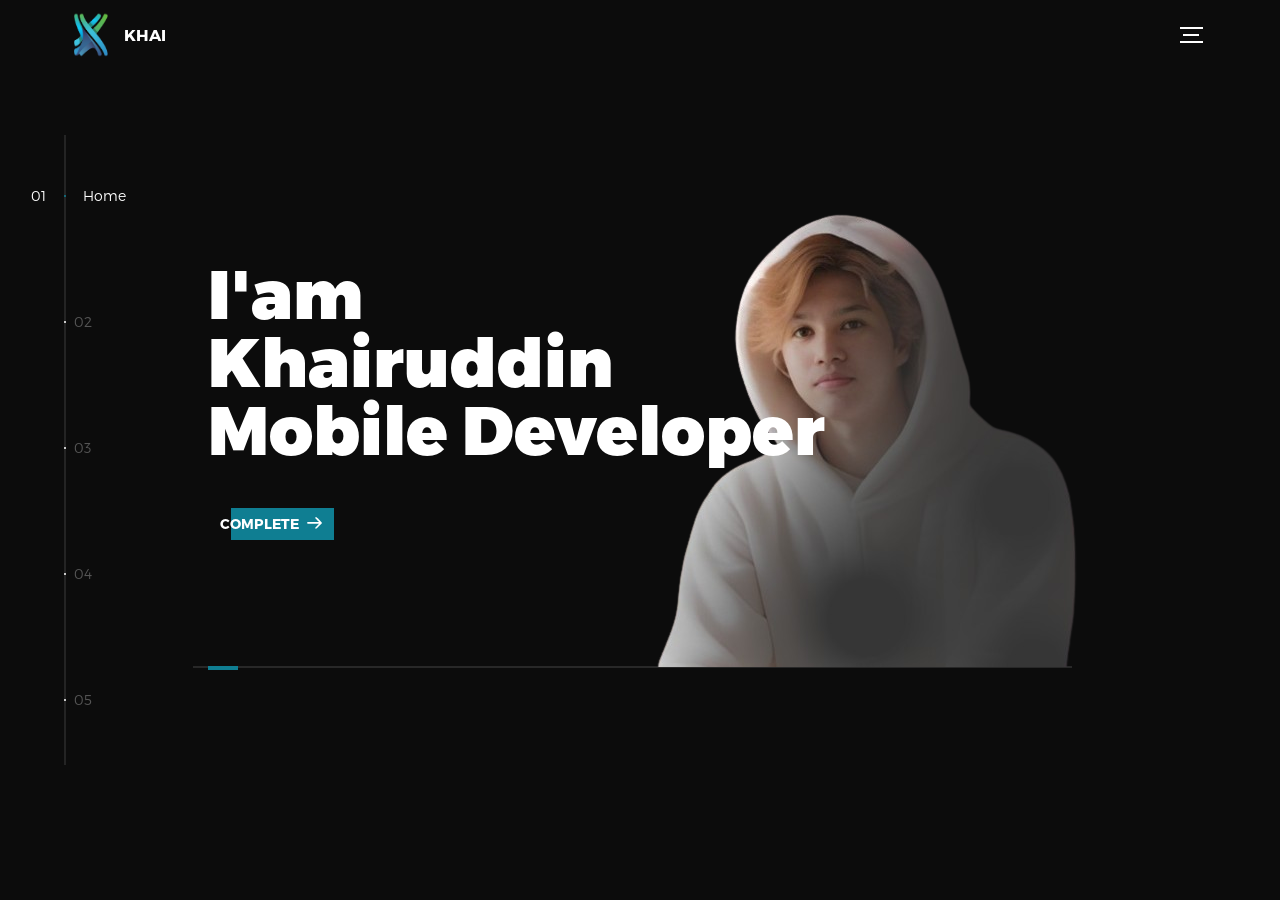
<file: index.html>
<!DOCTYPE html>
<html lang="en">

<head>
  <title>Khairuddin</title>
  <link rel="icon" href="assets/img/logoku.png" type="image/x-icon">
  <meta charset="utf-8">
  <meta name="viewport" content="width=device-width, initial-scale=1">
  <meta http-equiv="X-UA-Compatible" content="IE=edge">
  <meta name="description" content="HTML5 website template">
  <meta name="keywords" content="global, template, html, sass, jquery">
  <meta name="author" content="Bucky Maler">
  <link rel="stylesheet" href="assets/css/main.css">
</head>

<body>

  <!-- notification for small viewports and landscape oriented smartphones -->
  <div class="device-notification">
    <a class="device-notification--logo" href="#0">
      <img src="assets/img/logoku.png" alt="Global">
      <p>Khai</p>
    </a>
    <p class="device-notification--message">Coding is an endless journey where every bug is a challenge, and every
      solution is a victory.</p>
  </div>

  <div class="perspective effect-rotate-left">
    <div class="container">
      <div class="outer-nav--return"></div>
      <div id="viewport" class="l-viewport">
        <div class="l-wrapper">
          <header class="header">
            <a class="header--logo" href="#0">
              <img src="assets/img/logoku.png" alt="Global" style="width: 50px; height: 50px;">
              <p>Khai</p>
            </a>
            <!-- <button class="header--cta cta">Hire Us</button> -->
            <div class="header--nav-toggle">
              <span></span>
            </div>
          </header>
          <nav class="l-side-nav">
            <ul class="side-nav">
              <li class="is-active"><span>Home</span></li>
              <li><span>Project</span></li>
              <li><span>About</span></li>
              <li><span>Contact</span></li>
              <li><span>Task stack</span></li>
            </ul>
          </nav>
          <ul class="l-main-content main-content">
            <li class="l-section section section--is-active">
              <div class="intro">
                <div class="intro--banner">
                  <h1>I'am<br>Khairuddin<br>Mobile Developer</h1>
                  <button class="cta">Complete
                    <svg version="1.1" id="Layer_1" xmlns="http://www.w3.org/2000/svg"
                      xmlns:xlink="http://www.w3.org/1999/xlink" x="0px" y="0px" viewBox="0 0 150 118"
                      style="enable-background:new 0 0 150 118;" xml:space="preserve">
                      <g transform="translate(0.000000,118.000000) scale(0.100000,-0.100000)">
                        <path
                          d="M870,1167c-34-17-55-57-46-90c3-15,81-100,194-211l187-185l-565-1c-431,0-571-3-590-13c-55-28-64-94-18-137c21-20,33-20,597-20h575l-192-193C800,103,794,94,849,39c20-20,39-29,61-29c28,0,63,30,298,262c147,144,272,271,279,282c30,51,23,60-219,304C947,1180,926,1196,870,1167z" />
                      </g>
                    </svg>
                    <span class="btn-background"></span>
                  </button>
                  <img src="assets/img/khairuddin.png" alt="Welcome">
                </div>
                <!-- <div class="intro--options">
                  <a href="#0">
                    <h3>Metiew &amp; Smith</h3>
                    <p>Lorem ipsum dolor sit amet, consectetur adipisicing elit sed do.</p>
                  </a>
                  <a href="#0">
                    <h3>Fantasy interactive</h3>
                    <p>Lorem ipsum dolor sit amet, consectetur adipisicing elit sed do.</p>
                  </a>
                  <a href="#0">
                    <h3>Paul &amp; shark</h3>
                    <p>Lorem ipsum dolor sit amet, consectetur adipisicing elit sed do.</p>
                  </a>
                </div> -->
              </div>
            </li>
            <li class="l-section section">
              <div class="work">
                <h2>Project</h2>
                <div class="work--lockup">
                  <ul class="slider">
                    <li class="slider--item slider--item-left">
                      <a href="#0">
                        <div class="slider--item-image">
                          <img src="assets/img/apk.png" alt="Victory">
                        </div>
                        <p class="slider--item-title">Apk Ilmuan</p>
                        <p class="slider--item-description">Aplikasi pertama saya tentang kisah para ilmuan dan penemu
                          dunia</p>
                      </a>
                    </li>
                    <li class="slider--item slider--item-center">
                      <a href="#0">
                        <div class="slider--item-image">
                          <img src="assets/img/web.png" alt="Metiew and Smith">
                        </div>
                        <p class="slider--item-title">Web Porfolio</p>
                        <p class="slider--item-description">Web Porfolio yang berisi informasi tentang diri saya</p>
                      </a>
                    </li>
                    <!-- <li class="slider--item slider--item-right">
                      <a href="#0">
                        <div class="slider--item-image">
                          <img src="assets/img/work-alex-nowak.jpg" alt="Alex Nowak">
                        </div>
                        <p class="slider--item-title">Alex Nowak</p>
                        <p class="slider--item-description">Lorem ipsum dolor sit amet, consectetur adipisicing elit sed
                          do.</p>
                      </a>
                    </li> -->
                  </ul>
                  <div class="slider--prev">
                    <svg version="1.1" id="Layer_1" xmlns="http://www.w3.org/2000/svg"
                      xmlns:xlink="http://www.w3.org/1999/xlink" x="0px" y="0px" viewBox="0 0 150 118"
                      style="enable-background:new 0 0 150 118;" xml:space="preserve">
                      <g transform="translate(0.000000,118.000000) scale(0.100000,-0.100000)">
                        <path d="M561,1169C525,1155,10,640,3,612c-3-13,1-36,8-52c8-15,134-145,281-289C527,41,562,10,590,10c22,0,41,9,61,29
                    c55,55,49,64-163,278L296,510h575c564,0,576,0,597,20c46,43,37,109-18,137c-19,10-159,13-590,13l-565,1l182,180
                    c101,99,187,188,193,199c16,30,12,57-12,84C631,1174,595,1183,561,1169z" />
                      </g>
                    </svg>
                  </div>
                  <div class="slider--next">
                    <svg version="1.1" id="Layer_1" xmlns="http://www.w3.org/2000/svg"
                      xmlns:xlink="http://www.w3.org/1999/xlink" x="0px" y="0px" viewBox="0 0 150 118"
                      style="enable-background:new 0 0 150 118;" xml:space="preserve">
                      <g transform="translate(0.000000,118.000000) scale(0.100000,-0.100000)">
                        <path
                          d="M870,1167c-34-17-55-57-46-90c3-15,81-100,194-211l187-185l-565-1c-431,0-571-3-590-13c-55-28-64-94-18-137c21-20,33-20,597-20h575l-192-193C800,103,794,94,849,39c20-20,39-29,61-29c28,0,63,30,298,262c147,144,272,271,279,282c30,51,23,60-219,304C947,1180,926,1196,870,1167z" />
                      </g>
                    </svg>
                  </div>
                </div>
              </div>
            </li>
            <li class="l-section section">
              <div class="about">
                <div class="about--banner">
                  <h2>We<br>believe in<br>passionate<br>people</h2>
                  <a href="#0">
                    <span>
                      <!-- <svg version="1.1" id="Layer_1" xmlns="http://www.w3.org/2000/svg"
                        xmlns:xlink="http://www.w3.org/1999/xlink" x="0px" y="0px" viewBox="0 0 150 118"
                        style="enable-background:new 0 0 150 118;" xml:space="preserve">
                        <g transform="translate(0.000000,118.000000) scale(0.100000,-0.100000)">
                          <path
                            d="M870,1167c-34-17-55-57-46-90c3-15,81-100,194-211l187-185l-565-1c-431,0-571-3-590-13c-55-28-64-94-18-137c21-20,33-20,597-20h575l-192-193C800,103,794,94,849,39c20-20,39-29,61-29c28,0,63,30,298,262c147,144,272,271,279,282c30,51,23,60-219,304C947,1180,926,1196,870,1167z" />
                        </g>
                      </svg> -->
                    </span>
                  </a>
                  <img src="assets/img/khai5.png" alt="About Us">
                </div>
                <div class="about--options">
                  <a href="#0">
                    <h3>Kotlin</h3>
                  </a>
                  <a href="#0">
                    <h3>Tech Talk</h3>
                  </a>
                  <!-- <a href="#0">
                    <h3>History</h3>
                  </a> -->
                </div>
              </div>
            </li>
            <li class="l-section section">
              <div class="contact">
                <div class="contact--lockup">
                  <div class="modal">
                    <div class="modal--information">
                      <p>Indonesia, Kepulawan Riau, Batam</p>
                      <a href="ku617754@gmail.com">ku617754@gmail.com</a>
                      <a href="tel:+6282283173657">+62 82283173657</a>
                    </div>
                    <ul class="modal--options">
                      <!-- <li><a href="#0">Bēhance</a></li>
                      <li><a href="#0">dribbble</a></li> -->
                      <li><a
                          href="https://mail.google.com/mail/u/0/#inbox?compose=jrjtXGkcpcGgbwnhfxKvSlBssMtjfLFDMrRnkghqnqMfjTFXWVRRRKPHDvJVKcQdDRDhgMJH">Contact
                          Us</a></li>
                    </ul>
                  </div>
                </div>
              </div>
            </li>
            <li class="l-section section">
              <div class="hire">
                <h2>My Task stack</h2>
                <!-- checkout formspree.io for easy form setup -->
                <form class="work-request">
                  <div class="work-request--options">
                    <span class="options-a">
                      <input id="opt-1" type="checkbox" value="app design">
                      <label for="opt-1">
                        <svg version="1.1" id="Layer_1" xmlns="http://www.w3.org/2000/svg"
                          xmlns:xlink="http://www.w3.org/1999/xlink" x="0px" y="0px" viewBox="0 0 150 111"
                          style="enable-background:new 0 0 150 111;" xml:space="preserve">
                          <g transform="translate(0.000000,111.000000) scale(0.100000,-0.100000)">
                            <path
                              d="M950,705L555,310L360,505C253,612,160,700,155,700c-6,0-44-34-85-75l-75-75l278-278L550-5l475,475c261,261,475,480,475,485c0,13-132,145-145,145C1349,1100,1167,922,950,705z" />
                          </g>
                        </svg>
                        Figma
                      </label>
                      <input id="opt-2" type="checkbox" value="graphic design">
                      <label for="opt-2">
                        <svg version="1.1" id="Layer_1" xmlns="http://www.w3.org/2000/svg"
                          xmlns:xlink="http://www.w3.org/1999/xlink" x="0px" y="0px" viewBox="0 0 150 111"
                          style="enable-background:new 0 0 150 111;" xml:space="preserve">
                          <g transform="translate(0.000000,111.000000) scale(0.100000,-0.100000)">
                            <path
                              d="M950,705L555,310L360,505C253,612,160,700,155,700c-6,0-44-34-85-75l-75-75l278-278L550-5l475,475c261,261,475,480,475,485c0,13-132,145-145,145C1349,1100,1167,922,950,705z" />
                          </g>
                        </svg>
                        Dart
                      </label>
                      <input id="opt-3" type="checkbox" value="motion design">
                      <label for="opt-3">
                        <svg version="1.1" id="Layer_1" xmlns="http://www.w3.org/2000/svg"
                          xmlns:xlink="http://www.w3.org/1999/xlink" x="0px" y="0px" viewBox="0 0 150 111"
                          style="enable-background:new 0 0 150 111;" xml:space="preserve">
                          <g transform="translate(0.000000,111.000000) scale(0.100000,-0.100000)">
                            <path
                              d="M950,705L555,310L360,505C253,612,160,700,155,700c-6,0-44-34-85-75l-75-75l278-278L550-5l475,475c261,261,475,480,475,485c0,13-132,145-145,145C1349,1100,1167,922,950,705z" />
                          </g>
                        </svg>
                        Flutter
                      </label>
                    </span>
                    <span class="options-b">
                      <input id="opt-4" type="checkbox" value="ux design">
                      <label for="opt-4">
                        <svg version="1.1" id="Layer_1" xmlns="http://www.w3.org/2000/svg"
                          xmlns:xlink="http://www.w3.org/1999/xlink" x="0px" y="0px" viewBox="0 0 150 111"
                          style="enable-background:new 0 0 150 111;" xml:space="preserve">
                          <g transform="translate(0.000000,111.000000) scale(0.100000,-0.100000)">
                            <path
                              d="M950,705L555,310L360,505C253,612,160,700,155,700c-6,0-44-34-85-75l-75-75l278-278L550-5l475,475c261,261,475,480,475,485c0,13-132,145-145,145C1349,1100,1167,922,950,705z" />
                          </g>
                        </svg>
                        Sqlite
                      </label>
                      <!-- <input id="opt-5" type="checkbox" value="webdesign">
                      <label for="opt-5">
                        <svg version="1.1" id="Layer_1" xmlns="http://www.w3.org/2000/svg"
                          xmlns:xlink="http://www.w3.org/1999/xlink" x="0px" y="0px" viewBox="0 0 150 111"
                          style="enable-background:new 0 0 150 111;" xml:space="preserve">
                          <g transform="translate(0.000000,111.000000) scale(0.100000,-0.100000)">
                            <path
                              d="M950,705L555,310L360,505C253,612,160,700,155,700c-6,0-44-34-85-75l-75-75l278-278L550-5l475,475c261,261,475,480,475,485c0,13-132,145-145,145C1349,1100,1167,922,950,705z" />
                          </g>
                        </svg>
                        Webdesign
                      </label>
                      <input id="opt-6" type="checkbox" value="marketing">
                      <label for="opt-6">
                        <svg version="1.1" id="Layer_1" xmlns="http://www.w3.org/2000/svg"
                          xmlns:xlink="http://www.w3.org/1999/xlink" x="0px" y="0px" viewBox="0 0 150 111"
                          style="enable-background:new 0 0 150 111;" xml:space="preserve">
                          <g transform="translate(0.000000,111.000000) scale(0.100000,-0.100000)">
                            <path
                              d="M950,705L555,310L360,505C253,612,160,700,155,700c-6,0-44-34-85-75l-75-75l278-278L550-5l475,475c261,261,475,480,475,485c0,13-132,145-145,145C1349,1100,1167,922,950,705z" />
                          </g>
                        </svg>
                        Marketing
                      </label> -->
                    </span>
                  </div>
                  <!-- <div class="work-request--information">
                    <div class="information-name">
                      <input id="name" type="text" spellcheck="false">
                      <label for="name">Name</label>
                    </div>
                    <div class="information-email">
                      <input id="email" type="email" spellcheck="false">
                      <label for="email">Email</label>
                    </div>
                  </div> -->
                  <a href="https://github.com/khai62"
                    style=" background: rgb(15, 126, 146); color: white; font-weight: bold; text-decoration: none; width: 200px; height: 40px; text-align: center; align-content: center;">My
                    Git Hub</a>
                </form>
              </div>
            </li>
          </ul>
        </div>
      </div>
    </div>
    <ul class="outer-nav">
      <li class="is-active">Home</li>
      <li>Project</li>
      <li>About</li>
      <li>Contact</li>
      <li>Task stack</li>
    </ul>
  </div>

  <script src="https://ajax.googleapis.com/ajax/libs/jquery/2.2.4/jquery.min.js"></script>
  <script>
    window.jQuery || document.write('<script src="assets/js/vendor/jquery-2.2.4.min.js"><\/script>')
  </script>
  <script src="assets/js/functions-min.js"></script>
</body>

</html>
</file>
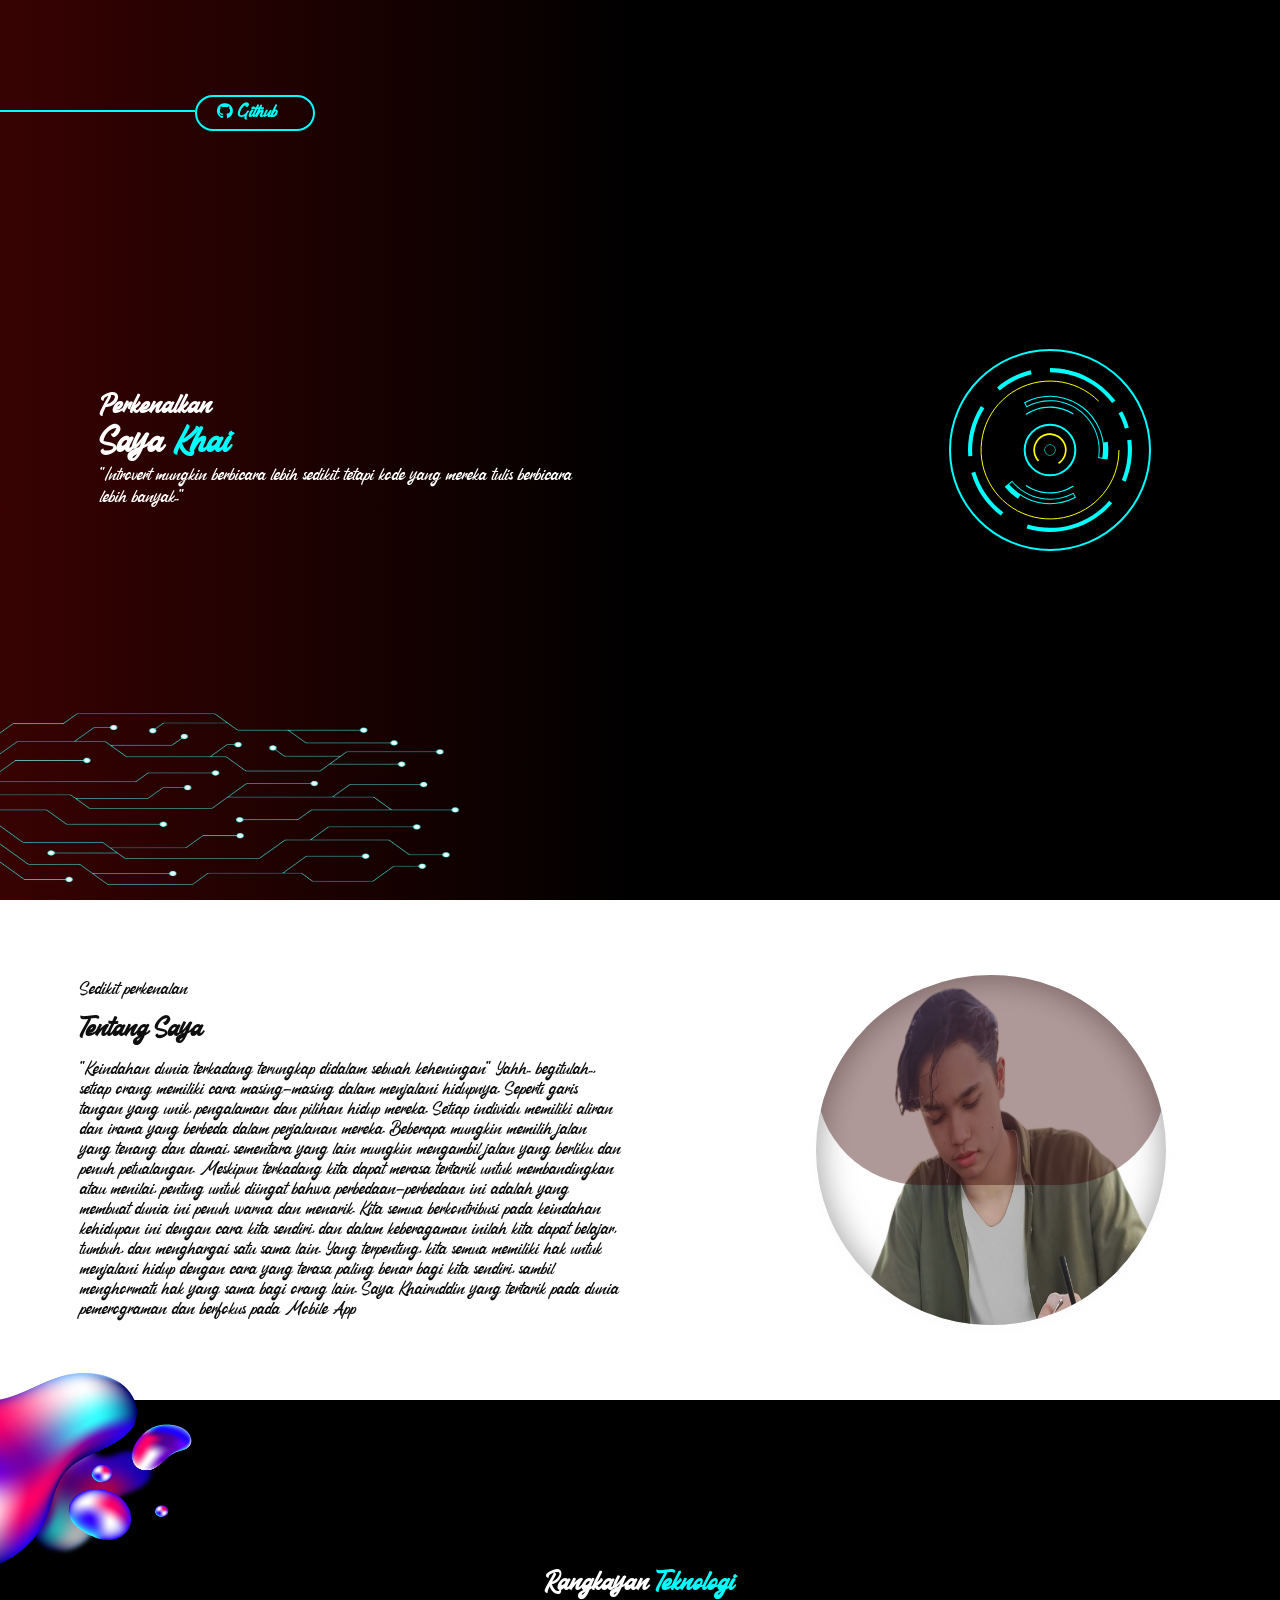
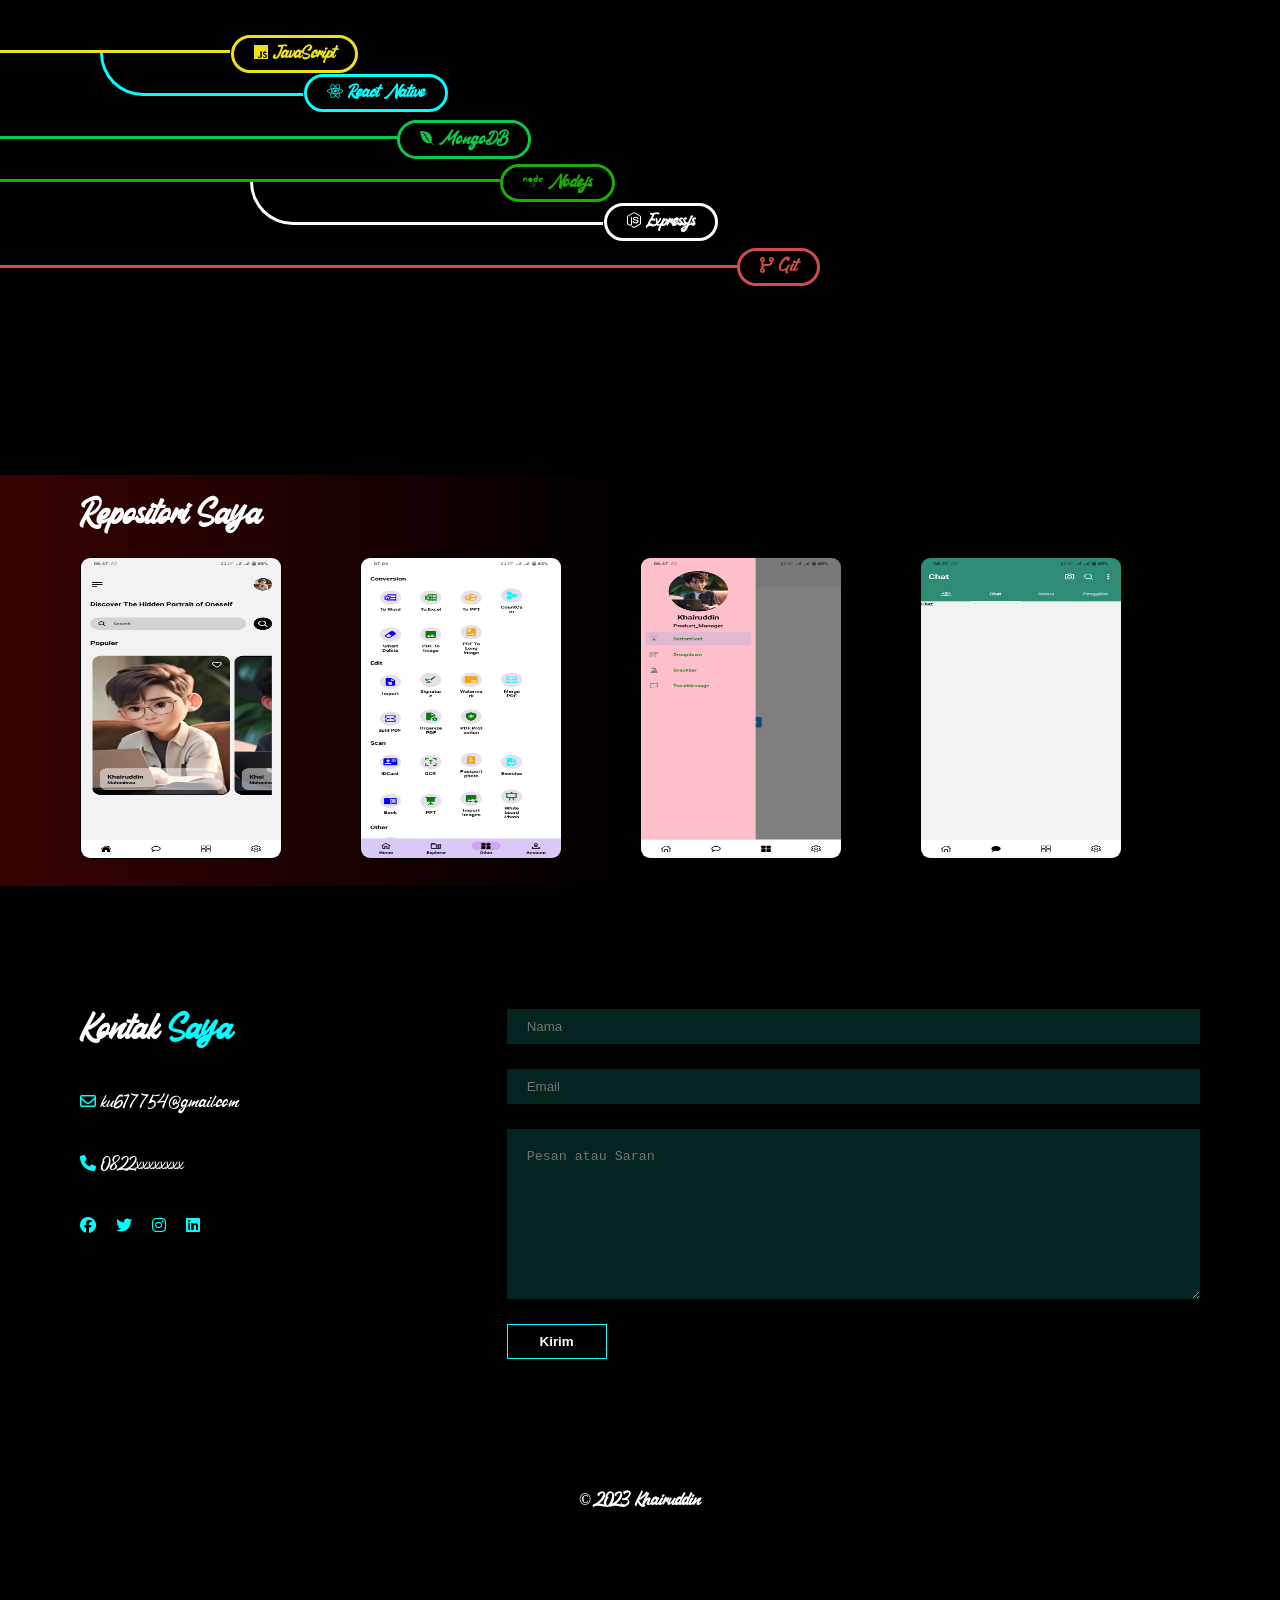
<file: public/index.html>
<!DOCTYPE html>
<html lang="en">

<head>
    <meta charset="UTF-8">
    <meta name="viewport" content="width=device-width, initial-scale=1.0">
    <title>Porfolio</title>
    <link rel="icon" href="/public/images/tes.png">
    <link rel="stylesheet" href="../src/styles/main.css">
    <link rel="stylesheet" href="https://cdnjs.cloudflare.com/ajax/libs/animate.css/4.1.1/animate.min.css" />
    <link rel="stylesheet" href="https://cdnjs.cloudflare.com/ajax/libs/font-awesome/6.4.2/css/all.min.css" />
    <link rel="stylesheet" href="../src/styles/animation.css">
    <link rel="stylesheet" href="../src/styles/responsive.css">
</head>

<body>
    <header>

        <div class="header_blockA">
            <div class="garis">
                <div class="sub_garisA"><a href="https://github.com/khai62"><i class="fa-brands fa-github"></i>
                        Github</a></div>
            </div>
            <img src="/public/images/ee.png">
            <h2 class="animate__animated animate__fadeInDownBig">Perkenalkan</h2>
            <h1 class="animate__animated animate__fadeInLeft">Saya <span>Khai</span></h1>
            <p class="animate__animated animate__fadeInUpBig">"Introvert mungkin berbicara lebih sedikit, tetapi kode
                yang mereka tulis berbicara lebih banyak.."</p>
        </div>
        <div class="header_blockB">
            <div class="svg-frame">
                <svg style="--i:0;--j:0;">
                    <g id="out1">
                        <path
                            d="M72 172C72 116.772 116.772 72 172 72C227.228 72 272 116.772 272 172C272 227.228 227.228 272 172 272C116.772 272 72 227.228 72 172ZM197.322 172C197.322 158.015 185.985 146.678 172 146.678C158.015 146.678 146.678 158.015 146.678 172C146.678 185.985 158.015 197.322 172 197.322C185.985 197.322 197.322 185.985 197.322 172Z">
                        </path>
                        <path mask="url(#path-1-inside-1_111_3212)" stroke-miterlimit="16" stroke-width="2"
                            stroke="#00FFFF"
                            d="M72 172C72 116.772 116.772 72 172 72C227.228 72 272 116.772 272 172C272 227.228 227.228 272 172 272C116.772 272 72 227.228 72 172ZM197.322 172C197.322 158.015 185.985 146.678 172 146.678C158.015 146.678 146.678 158.015 146.678 172C146.678 185.985 158.015 197.322 172 197.322C185.985 197.322 197.322 185.985 197.322 172Z">
                        </path>
                    </g>
                </svg>

                <svg style="--i:1;--j:1;">
                    <g id="out2">2
                        <mask fill="white" id="path-2-inside-2_111_3212">
                            <path
                                d="M102.892 127.966C93.3733 142.905 88.9517 160.527 90.2897 178.19L94.3752 177.88C93.1041 161.1 97.3046 144.36 106.347 130.168L102.892 127.966Z">
                            </path>
                            <path
                                d="M93.3401 194.968C98.3049 211.971 108.646 226.908 122.814 237.541L125.273 234.264C111.814 224.163 101.99 209.973 97.2731 193.819L93.3401 194.968Z">
                            </path>
                            <path
                                d="M152.707 92.3592C140.33 95.3575 128.822 101.199 119.097 109.421L121.742 112.55C130.981 104.739 141.914 99.1897 153.672 96.3413L152.707 92.3592Z">
                            </path>
                            <path
                                d="M253.294 161.699C255.099 175.937 253.132 190.4 247.59 203.639L243.811 202.057C249.075 189.48 250.944 175.74 249.23 162.214L253.294 161.699Z">
                            </path>
                            <path
                                d="M172 90.0557C184.677 90.0557 197.18 92.9967 208.528 98.6474C219.875 104.298 229.757 112.505 237.396 122.621L234.126 125.09C226.869 115.479 217.481 107.683 206.701 102.315C195.921 96.9469 184.043 94.1529 172 94.1529V90.0557Z">
                            </path>
                            <path
                                d="M244.195 133.235C246.991 138.442 249.216 143.937 250.83 149.623L246.888 150.742C245.355 145.34 243.242 140.12 240.586 135.174L244.195 133.235Z">
                            </path>
                            <path
                                d="M234.238 225.304C223.932 237.338 210.358 246.126 195.159 250.604C179.961 255.082 163.79 255.058 148.606 250.534L149.775 246.607C164.201 250.905 179.563 250.928 194.001 246.674C208.44 242.42 221.335 234.071 231.126 222.639L234.238 225.304Z">
                            </path>
                        </mask>
                        <path mask="url(#path-2-inside-2_111_3212)" fill="#00FFFF"
                            d="M102.892 127.966L105.579 123.75L101.362 121.063L98.6752 125.28L102.892 127.966ZM90.2897 178.19L85.304 178.567L85.6817 183.553L90.6674 183.175L90.2897 178.19ZM94.3752 177.88L94.7529 182.866L99.7386 182.488L99.3609 177.503L94.3752 177.88ZM106.347 130.168L110.564 132.855L113.251 128.638L109.034 125.951L106.347 130.168ZM93.3401 194.968L91.9387 190.168L87.1391 191.569L88.5405 196.369L93.3401 194.968ZM122.814 237.541L119.813 241.54L123.812 244.541L126.813 240.542L122.814 237.541ZM125.273 234.264L129.272 237.265L132.273 233.266L128.274 230.265L125.273 234.264ZM97.2731 193.819L102.073 192.418L100.671 187.618L95.8717 189.02L97.2731 193.819ZM152.707 92.3592L157.567 91.182L156.389 86.3226L151.53 87.4998L152.707 92.3592ZM119.097 109.421L115.869 105.603L112.05 108.831L115.278 112.649L119.097 109.421ZM121.742 112.55L117.924 115.778L121.152 119.596L124.97 116.368L121.742 112.55ZM153.672 96.3413L154.849 101.201L159.708 100.023L158.531 95.1641L153.672 96.3413ZM253.294 161.699L258.255 161.07L257.626 156.11L252.666 156.738L253.294 161.699ZM247.59 203.639L245.66 208.251L250.272 210.182L252.203 205.569L247.59 203.639ZM243.811 202.057L239.198 200.126L237.268 204.739L241.88 206.669L243.811 202.057ZM249.23 162.214L248.601 157.253L243.641 157.882L244.269 162.842L249.23 162.214ZM172 90.0557V85.0557H167V90.0557H172ZM208.528 98.6474L206.299 103.123L206.299 103.123L208.528 98.6474ZM237.396 122.621L240.409 126.611L244.399 123.598L241.386 119.608L237.396 122.621ZM234.126 125.09L230.136 128.103L233.149 132.093L237.139 129.08L234.126 125.09ZM206.701 102.315L204.473 106.791L204.473 106.791L206.701 102.315ZM172 94.1529H167V99.1529H172V94.1529ZM244.195 133.235L248.601 130.87L246.235 126.465L241.83 128.83L244.195 133.235ZM250.83 149.623L252.195 154.433L257.005 153.067L255.64 148.257L250.83 149.623ZM246.888 150.742L242.078 152.107L243.444 156.917L248.254 155.552L246.888 150.742ZM240.586 135.174L238.22 130.768L233.815 133.134L236.181 137.539L240.586 135.174ZM234.238 225.304L238.036 228.556L241.288 224.759L237.491 221.506L234.238 225.304ZM195.159 250.604L196.572 255.4L196.572 255.4L195.159 250.604ZM148.606 250.534L143.814 249.107L142.386 253.899L147.178 255.326L148.606 250.534ZM149.775 246.607L151.203 241.816L146.411 240.388L144.983 245.18L149.775 246.607ZM194.001 246.674L195.415 251.47L195.415 251.47L194.001 246.674ZM231.126 222.639L234.379 218.841L230.581 215.589L227.329 219.386L231.126 222.639ZM98.6752 125.28C88.5757 141.13 83.8844 159.826 85.304 178.567L95.2754 177.812C94.0191 161.227 98.1709 144.681 107.109 130.653L98.6752 125.28ZM90.6674 183.175L94.7529 182.866L93.9976 172.895L89.912 173.204L90.6674 183.175ZM99.3609 177.503C98.1715 161.8 102.102 146.135 110.564 132.855L102.131 127.481C92.5071 142.585 88.0368 160.4 89.3895 178.258L99.3609 177.503ZM109.034 125.951L105.579 123.75L100.205 132.183L103.661 134.385L109.034 125.951ZM88.5405 196.369C93.8083 214.41 104.78 230.259 119.813 241.54L125.815 233.542C112.512 223.558 102.802 209.532 98.1397 193.566L88.5405 196.369ZM126.813 240.542L129.272 237.265L121.274 231.263L118.815 234.54L126.813 240.542ZM128.274 230.265C115.679 220.813 106.486 207.534 102.073 192.418L92.4735 195.221C97.493 212.412 107.948 227.513 122.272 238.263L128.274 230.265ZM95.8717 189.02L91.9387 190.168L94.7415 199.767L98.6745 198.619L95.8717 189.02ZM151.53 87.4998C138.398 90.681 126.188 96.8793 115.869 105.603L122.325 113.239C131.457 105.519 142.262 100.034 153.884 97.2187L151.53 87.4998ZM115.278 112.649L117.924 115.778L125.56 109.322L122.915 106.193L115.278 112.649ZM124.97 116.368C133.616 109.059 143.846 103.866 154.849 101.201L152.495 91.4818C139.981 94.5132 128.347 100.419 118.514 108.732L124.97 116.368ZM158.531 95.1641L157.567 91.182L147.848 93.5364L148.812 97.5185L158.531 95.1641ZM248.334 162.327C250.028 175.697 248.181 189.277 242.978 201.708L252.203 205.569C258.082 191.522 260.169 176.177 258.255 161.07L248.334 162.327ZM249.521 199.027L245.741 197.445L241.88 206.669L245.66 208.251L249.521 199.027ZM248.423 203.987C254.025 190.602 256.014 175.98 254.19 161.585L244.269 162.842C245.873 175.5 244.125 188.357 239.198 200.126L248.423 203.987ZM249.858 167.174L253.923 166.659L252.666 156.738L248.601 157.253L249.858 167.174ZM172 95.0557C183.903 95.0557 195.644 97.8172 206.299 103.123L210.757 94.1717C198.717 88.1761 185.45 85.0557 172 85.0557V95.0557ZM206.299 103.123C216.954 108.429 226.233 116.135 233.406 125.634L241.386 119.608C233.281 108.874 222.796 100.167 210.757 94.1717L206.299 103.123ZM234.383 118.631L231.113 121.1L237.139 129.08L240.409 126.611L234.383 118.631ZM238.116 122.077C230.393 111.849 220.403 103.552 208.93 97.8393L204.473 106.791C214.56 111.814 223.345 119.11 230.136 128.103L238.116 122.077ZM208.93 97.8393C197.458 92.1263 184.816 89.1529 172 89.1529V99.1529C183.269 99.1529 194.385 101.767 204.473 106.791L208.93 97.8393ZM177 94.1529V90.0557H167V94.1529H177ZM239.79 135.601C242.416 140.49 244.504 145.649 246.02 150.988L255.64 148.257C253.927 142.225 251.567 136.395 248.601 130.87L239.79 135.601ZM249.464 144.813L245.523 145.932L248.254 155.552L252.195 154.433L249.464 144.813ZM251.698 149.376C250.067 143.628 247.818 138.073 244.991 132.808L236.181 137.539C238.666 142.168 240.644 147.052 242.078 152.107L251.698 149.376ZM242.951 139.579L246.561 137.64L241.83 128.83L238.22 130.768L242.951 139.579ZM230.441 222.051C220.763 233.351 208.017 241.603 193.746 245.808L196.572 255.4C212.698 250.649 227.101 241.325 238.036 228.556L230.441 222.051ZM193.746 245.808C179.475 250.012 164.291 249.99 150.033 245.742L147.178 255.326C163.289 260.125 180.447 260.151 196.572 255.4L193.746 245.808ZM153.397 251.962L154.567 248.035L144.983 245.18L143.814 249.107L153.397 251.962ZM148.348 251.399C163.7 255.973 180.049 255.997 195.415 251.47L192.588 241.877C179.077 245.858 164.702 245.837 151.203 241.816L148.348 251.399ZM195.415 251.47C210.78 246.942 224.504 238.058 234.924 225.891L227.329 219.386C218.167 230.084 206.099 237.897 192.588 241.877L195.415 251.47ZM227.874 226.436L230.986 229.101L237.491 221.506L234.379 218.841L227.874 226.436Z">
                        </path>
                    </g>
                </svg>

                <svg style="--i:0;--j:2;">
                    <g id="inner3">
                        <path
                            d="M195.136 135.689C188.115 131.215 179.948 128.873 171.624 128.946C163.299 129.019 155.174 131.503 148.232 136.099L148.42 136.382C155.307 131.823 163.368 129.358 171.627 129.286C179.886 129.213 187.988 131.537 194.954 135.975L195.136 135.689Z">
                        </path>
                        <path
                            d="M195.136 208.311C188.115 212.784 179.948 215.127 171.624 215.054C163.299 214.981 155.174 212.496 148.232 207.901L148.42 207.618C155.307 212.177 163.368 214.642 171.627 214.714C179.886 214.786 187.988 212.463 194.954 208.025L195.136 208.311Z">
                        </path>
                        <path mask="url(#path-5-inside-3_111_3212)" fill="#00FFFF"
                            d="M195.136 135.689L195.474 135.904L195.689 135.566L195.351 135.352L195.136 135.689ZM171.624 128.946L171.627 129.346L171.624 128.946ZM148.232 136.099L148.011 135.765L147.678 135.986L147.899 136.32L148.232 136.099ZM148.42 136.382L148.086 136.603L148.307 136.936L148.641 136.716L148.42 136.382ZM171.627 129.286L171.63 129.686L171.627 129.286ZM194.954 135.975L194.739 136.313L195.076 136.528L195.291 136.19L194.954 135.975ZM195.136 208.311L195.351 208.648L195.689 208.433L195.474 208.096L195.136 208.311ZM171.624 215.054L171.627 214.654L171.624 215.054ZM148.232 207.901L147.899 207.68L147.678 208.014L148.011 208.234L148.232 207.901ZM148.42 207.618L148.641 207.284L148.307 207.063L148.086 207.397L148.42 207.618ZM171.627 214.714L171.63 214.314L171.627 214.714ZM194.954 208.025L195.291 207.81L195.076 207.472L194.739 207.687L194.954 208.025ZM195.351 135.352C188.265 130.836 180.022 128.473 171.62 128.546L171.627 129.346C179.874 129.274 187.966 131.594 194.921 136.026L195.351 135.352ZM171.62 128.546C163.218 128.619 155.018 131.127 148.011 135.765L148.453 136.432C155.33 131.88 163.38 129.418 171.627 129.346L171.62 128.546ZM147.899 136.32L148.086 136.603L148.753 136.161L148.566 135.878L147.899 136.32ZM148.641 136.716C155.463 132.199 163.448 129.757 171.63 129.686L171.623 128.886C163.287 128.958 155.15 131.447 148.199 136.049L148.641 136.716ZM171.63 129.686C179.812 129.614 187.839 131.916 194.739 136.313L195.169 135.638C188.138 131.158 179.959 128.813 171.623 128.886L171.63 129.686ZM195.291 136.19L195.474 135.904L194.799 135.474L194.617 135.76L195.291 136.19ZM194.921 207.974C187.966 212.406 179.874 214.726 171.627 214.654L171.62 215.454C180.022 215.527 188.265 213.163 195.351 208.648L194.921 207.974ZM171.627 214.654C163.38 214.582 155.33 212.12 148.453 207.567L148.011 208.234C155.018 212.873 163.218 215.38 171.62 215.454L171.627 214.654ZM148.566 208.122L148.753 207.838L148.086 207.397L147.899 207.68L148.566 208.122ZM148.199 207.951C155.15 212.553 163.287 215.041 171.623 215.114L171.63 214.314C163.448 214.243 155.463 211.801 148.641 207.284L148.199 207.951ZM171.623 215.114C179.959 215.187 188.138 212.842 195.169 208.362L194.739 207.687C187.839 212.084 179.812 214.386 171.63 214.314L171.623 215.114ZM194.617 208.239L194.799 208.526L195.474 208.096L195.291 207.81L194.617 208.239Z">
                        </path>
                    </g>
                    <path stroke="#00FFFF"
                        d="M240.944 172C240.944 187.951 235.414 203.408 225.295 215.738C215.176 228.068 201.095 236.508 185.45 239.62C169.806 242.732 153.567 240.323 139.5 232.804C125.433 225.285 114.408 213.12 108.304 198.384C102.2 183.648 101.394 167.25 106.024 151.987C110.654 136.723 120.434 123.537 133.696 114.675C146.959 105.813 162.884 101.824 178.758 103.388C194.632 104.951 209.472 111.97 220.751 123.249"
                        id="out3"></path>
                </svg>

                <svg style="--i:1;--j:3;">
                    <g id="inner1">
                        <path fill="#00FFFF"
                            d="M145.949 124.51L148.554 129.259C156.575 124.859 165.672 122.804 174.806 123.331C183.94 123.858 192.741 126.944 200.203 132.236C207.665 137.529 213.488 144.815 217.004 153.261C220.521 161.707 221.59 170.972 220.09 179.997L224.108 180.665L224.102 180.699L229.537 181.607C230.521 175.715 230.594 169.708 229.753 163.795L225.628 164.381C224.987 159.867 223.775 155.429 222.005 151.179C218.097 141.795 211.628 133.699 203.337 127.818C195.045 121.937 185.266 118.508 175.118 117.923C165.302 117.357 155.525 119.474 146.83 124.037C146.535 124.192 146.241 124.349 145.949 124.51ZM224.638 164.522C224.009 160.091 222.819 155.735 221.082 151.563C217.246 142.352 210.897 134.406 202.758 128.634C194.62 122.862 185.021 119.496 175.06 118.922C165.432 118.367 155.841 120.441 147.311 124.914L148.954 127.91C156.922 123.745 165.876 121.814 174.864 122.333C184.185 122.87 193.166 126.019 200.782 131.421C208.397 136.822 214.339 144.257 217.928 152.877C221.388 161.188 222.526 170.276 221.23 179.173L224.262 179.677C224.998 174.671 225.35 169.535 224.638 164.522Z"
                            clip-rule="evenodd" fill-rule="evenodd"></path>
                        <path fill="#00FFFF"
                            d="M139.91 220.713C134.922 217.428 130.469 213.395 126.705 208.758L130.983 205.286L130.985 205.288L134.148 202.721C141.342 211.584 151.417 217.642 162.619 219.839C173.821 222.036 185.438 220.232 195.446 214.742L198.051 219.491C197.759 219.651 197.465 219.809 197.17 219.963C186.252 225.693 173.696 227.531 161.577 225.154C154.613 223.789 148.041 221.08 142.202 217.234L139.91 220.713ZM142.752 216.399C148.483 220.174 154.934 222.833 161.769 224.173C173.658 226.504 185.977 224.704 196.689 219.087L195.046 216.09C185.035 221.323 173.531 222.998 162.427 220.82C151.323 218.643 141.303 212.747 134.01 204.122L131.182 206.5C134.451 210.376 138.515 213.607 142.752 216.399Z"
                            clip-rule="evenodd" fill-rule="evenodd"></path>
                    </g>
                </svg>

                <svg style="--i:2;--j:4;">
                    <path fill="#00FFFF"
                        d="M180.956 186.056C183.849 184.212 186.103 181.521 187.41 178.349C188.717 175.177 189.013 171.679 188.258 168.332C187.503 164.986 185.734 161.954 183.192 159.65C180.649 157.346 177.458 155.883 174.054 155.46C170.649 155.038 167.197 155.676 164.169 157.288C161.14 158.9 158.683 161.407 157.133 164.468C155.582 167.528 155.014 170.992 155.505 174.388C155.997 177.783 157.524 180.944 159.879 183.439L161.129 182.259C159.018 180.021 157.648 177.186 157.207 174.141C156.766 171.096 157.276 167.989 158.667 165.245C160.057 162.5 162.261 160.252 164.977 158.806C167.693 157.36 170.788 156.788 173.842 157.167C176.895 157.546 179.757 158.858 182.037 160.924C184.317 162.99 185.904 165.709 186.581 168.711C187.258 171.712 186.992 174.849 185.82 177.694C184.648 180.539 182.627 182.952 180.032 184.606L180.956 186.056Z"
                        id="center1"></path>
                    <path fill="#00FFFF"
                        d="M172 166.445C175.068 166.445 177.556 168.932 177.556 172C177.556 175.068 175.068 177.556 172 177.556C168.932 177.556 166.444 175.068 166.444 172C166.444 168.932 168.932 166.445 172 166.445ZM172 177.021C174.773 177.021 177.021 174.773 177.021 172C177.021 169.227 174.773 166.979 172 166.979C169.227 166.979 166.979 169.227 166.979 172C166.979 174.773 169.227 177.021 172 177.021Z"
                        id="center"></path>
                </svg>

            </div>
        </div>
    </header>
    <section>
        <div class="section_blockA">
            <p>Sedikit perkenalan</p>
            <h1>Tentang Saya</h1>
            <p>"Keindahan dunia terkadang terungkap didalam sebuah keheningan" Yahh.. begitulah.., setiap orang memiliki
                cara masing-masing dalam
                menjalani hidupnya. Seperti garis tangan yang unik, pengalaman dan pilihan hidup mereka. Setiap individu
                memiliki aliran
                dan irama yang berbeda dalam perjalanan mereka. Beberapa mungkin memilih jalan yang tenang dan damai,
                sementara yang lain mungkin mengambil jalan yang berliku dan penuh petualangan. Meskipun terkadang kita
                dapat merasa tertarik untuk membandingkan atau menilai, penting untuk diingat bahwa perbedaan-perbedaan
                ini adalah yang membuat dunia ini penuh warna dan menarik. Kita semua berkontribusi pada keindahan
                kehidupan ini dengan cara kita sendiri, dan dalam keberagaman inilah kita dapat belajar, tumbuh, dan
                menghargai satu sama lain. Yang terpenting, kita semua memiliki hak untuk menjalani hidup dengan cara
                yang terasa paling benar bagi kita sendiri, sambil menghormati hak yang sama bagi orang lain. Saya
                Khairuddin yang tertarik pada dunia pemerograman dan berfokus pada Mobile App </p>
            <img src="/public/images/bubbles.png">
        </div>
        <div class="section_blockB">
            <div class="loader">
                <img src="/public/images/kkk.png">
            </div>

        </div>
    </section>
    <aside>
        <h1>Rangkayan <span>Teknologi</span></h1>
        <div class="aside_blockA">
            <div class="aside_subBlockA"><span class="spanA"><i class="fa-brands fa-js"></i> JavaScript</span>
            </div>
            <div class="aside_subBlockB"><span class="spanB"><i class="fa-brands fa-react"></i> React Native</span>
            </div>
            <div class="aside_subBlockC"><span class="spanC"><i class="fa-brands fa-envira"></i> MongoDB</span></div>
            <div class="aside_subBlockD"><span class="spanD"><i class="fa-brands fa-node"></i> Node.js</span></div>
            <div class="aside_subBlockE"><span class="spanE"><i class="fa-brands fa-node-js"></i> Express.js</span>
            </div>
            <div class="aside_subBlockF"><span class="spanF"><i class="fa-solid fa-code-branch"></i> Git</span></div>
        </div>

    </aside>
    <figure>
        <div class="figure_blockA">
            <h1>Repositori <span>Saya</span></h1>
        </div>
        <div class="figure_blockB">
            <a href="https://github.com/khai62/Aplikasi/blob/main/screen/Home.tsx"
                class="animate__animated animate__lightSpeedInLeft"><img src="/public/images/home.jpeg"></a>
            <a href="https://github.com/khai62/Aplikasi/blob/main/screen/Lainnya.tsx"
                class="animate__animated animate__lightSpeedInLeft"><img src="/public/images/other.jpeg"></a>
            <a href="https://github.com/khai62/Aplikasi/blob/main/screen/Chat.tsx"
                class="animate__animated animate__lightSpeedInLeft"><img src="/public/images/draw.jpeg"></a>
            <a href="https://github.com/khai62/Index/blob/main/screen/Other.tsx"
                class="animate__animated animate__lightSpeedInLeft"><img src="/public/images/wa.jpeg"></a>
        </div>
    </figure>
    <footer>
        <div class="footer_blockA">
            <h1>Kontak <span>Saya</span></h1>
            <a href=""><i class="fa-regular fa-envelope"></i> ku617754@gmail.com</a>
            <a href=""><i class="fa-solid fa-phone"></i> 0822xxxxxxxx</a>
            <div class="footer_subblockA">
                <a href=""><i class="fa-brands fa-facebook"></i></a>
                <a href=""><i class="fa-brands fa-twitter"></i></a>
                <a href=""><i class="fa-brands fa-instagram"></i></a>
                <a href=""><i class="fa-brands fa-linkedin"></i></a>
            </div>
        </div>
        <div class="footer_blockB">
            <form action="">
                <input type="text" name="name" placeholder="Nama" required>
                <input type="email" name="email" placeholder="Email" required>
                <textarea name="Message" cols="30" rows="10" placeholder="Pesan atau Saran" required></textarea>
                <input class="input" type="submit" value="Kirim">
            </form>
        </div>
        <div class="footer_blockC">
            <p>&copy; 2023 Khairuddin</p>
        </div>
    </footer>
</body>

</html>
</file>
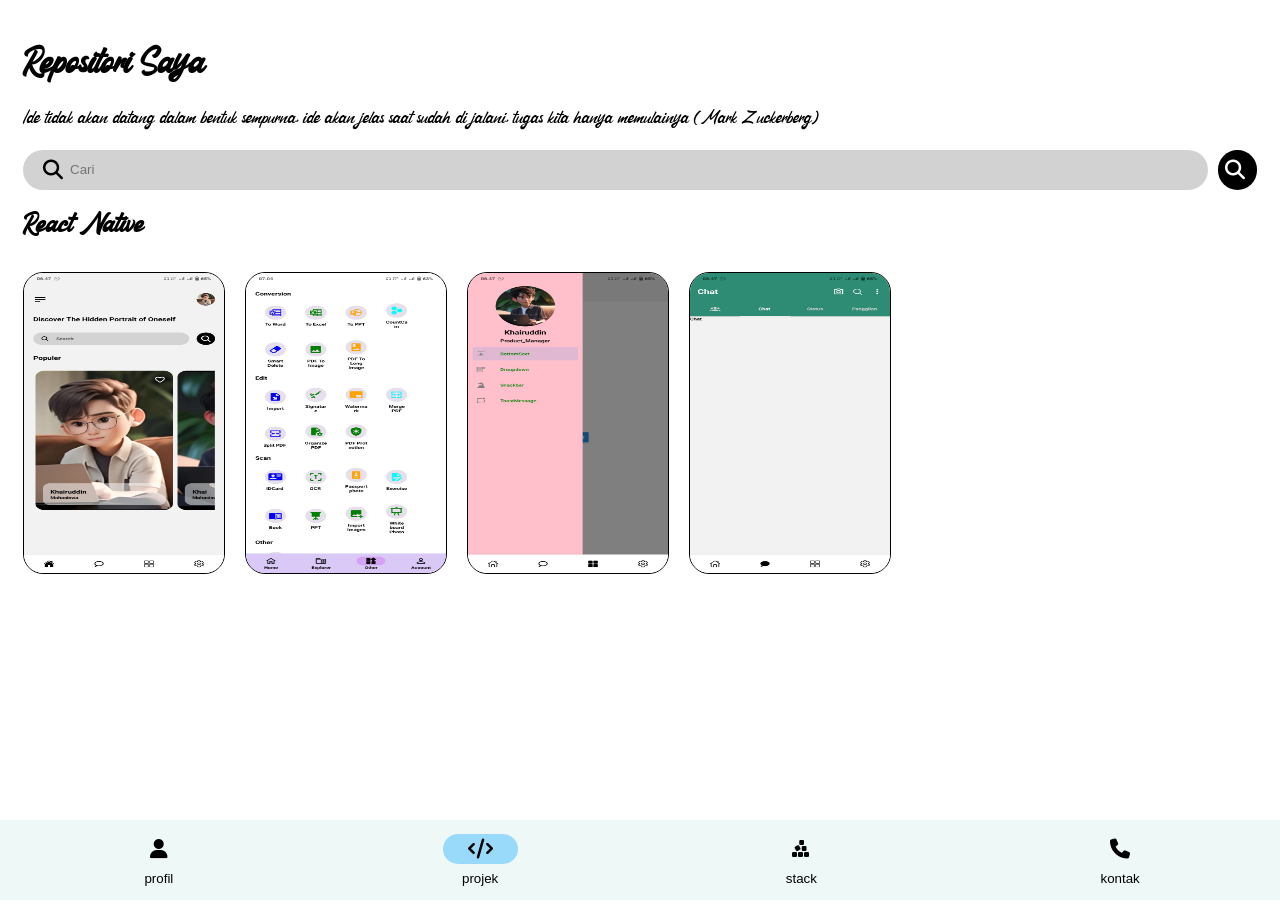
<file: components/projek.html>
<!DOCTYPE html>
<html lang="en">

<head>
    <meta charset="UTF-8">
    <meta name="viewport" content="width=device-width, initial-scale=1.0">
    <link rel="stylesheet" href="https://cdnjs.cloudflare.com/ajax/libs/font-awesome/6.4.2/css/all.min.css" />
    <!-- <link rel="stylesheet" href="/src/styles/responsive.css"> -->
    <title>Document</title>
</head>
<style>
    @font-face {
        font-family: Northern Demo Version;
        src: url('/font/Northern\ Demo\ Version.otf') format('truetype');
    }

    @font-face {
        font-family: Delich FREE;
        src: url('/font/Delich\ FREE.otf') format('truetype');
    }

    @font-face {
        font-family: Nathan TTF;
        src: url('/font/Nathan\ TTF.ttf') format('truetype');
    }

    body {
        max-width: 100%;
        overflow-x: hidden;
        font-family: Nathan TTF;
    }

    .nav_blockA {
        background: rgb(238, 248, 246);
        display: flex;
        position: fixed;
        bottom: 0;
        left: 0;
        width: 100%;
        text-align: center;
        height: 80px;
        justify-content: space-around;
    }

    .nav_blockA a {
        display: inline-block;
        text-decoration: none;
        align-self: center;
        color: black;

    }

    .nav_blockA i {
        font-size: 20px;
        padding: 5px 25px 5px 25px;
        border-radius: 18px;
    }

    .nav_blockA .active {
        background: rgba(0, 162, 255, 0.356);
    }

    .nav_blockA sub {
        font-family: sans-serif;
    }

    .subcontainer1 {
        width: 100%;
        height: 100vh;
        padding: 15px;
        box-sizing: border-box;
        margin: 0;
    }

    .subcontainer1_blockA {
        margin-top: 15px;
        box-sizing: border-box;
    }

    .subcontainer1_blockB {
        margin-top: 20px;
        display: flex;
        gap: 10px;
    }

    .subsubcontainer1_blockB {
        background: rgba(102, 100, 100, 0.288);
        display: flex;
        height: 40px;
        width: 100%;
        box-sizing: border-box;
        align-content: center;
        border-radius: 20px;
        padding-left: 20px;
        padding-right: 20px;

    }

    .subcontainer1_blockB input {
        border: none;
        outline: none;
        background: transparent;
        width: 100%;
    }

    .subcontainer1_blockB button {
        height: 40px;
        width: 40px;
        border-radius: 20px;
        border: none;
        background: black;
        color: white;
    }

    .subcontainer1_blockB button:hover {
        background: rgba(102, 100, 100, 0.288);
        color: black;
    }

    .subcontainer1_blockB i {
        font-size: 20px;
        margin-right: 5px;
        align-self: center;
    }

    .subcontainer1_blockC {
        margin-top: 20px;
    }

    .subcontainer1_blockD {
        display: flex;
        gap: 20px;
        overflow-x: auto;
        width: 100%;
        margin-top: 20px;
    }

    .subcontainer1_blockD a img {
        margin-top: 10px;
        flex: 0 0 auto;
        width: 200px;
        height: 300px;
        border-radius: 20px;
        margin-bottom: 10px;
        border: 1px solid black;
    }
</style>

<body>
    <div class="container1">
        <nav class="nav_blockA">
            <a href="/index.html"><i class="fa-solid fa-user "></i><br><sub>profil</sub></a>
            <a href="projek.html"><i class="fa-solid fa-code active"></i><br><sub>projek</sub></a>
            <a href="stack.html"><i class="fa-solid fa-cubes-stacked"></i><br><sub>stack</sub></a>
            <a href="kontak.html"><i class="fa-solid fa-phone"></i><br><sub>kontak</sub></a>
        </nav>
        <div class="subcontainer1">
            <div class="subcontainer1_blockA">
                <h1>Repositori Saya</h1>
                <p>
                    Ide tidak akan datang dalam bentuk sempurna, ide akan jelas saat sudah di jalani, tugas kita hanya
                    memulainya (Mark Zuckerberg)</p>
            </div>
            <div class="subcontainer1_blockB">
                <div class="subsubcontainer1_blockB">
                    <i class="fa-solid fa-magnifying-glass"></i><input type="search" id="searchInput" placeholder="Cari"
                        autofocus>
                </div>
                <button id="searchButton"><i class="fa-solid fa-magnifying-glass"></i></button>
            </div>
            <div class="subcontainer1_blockC">
                <h2>React Native</h2>
            </div>
            <div class="subcontainer1_blockD" id="imageContainer">
                <a href="https://github.com/khai62/Aplikasi/blob/main/screen/Home.tsx"
                    class="animate__animated animate__lightSpeedInLeft"><img alt="gambar1" src="/images/home.jpeg"></a>
                <a href="https://github.com/khai62/Index/blob/main/screen/Other.tsx"
                    class="animate__animated animate__lightSpeedInLeft"><img alt="gambar2" src="/images/other.jpeg"></a>
                <a href="https://github.com/khai62/Aplikasi/blob/main/screen/Chat.tsx"
                    class="animate__animated animate__lightSpeedInLeft"><img alt="gambar3" src="/images/draw.jpeg"></a>
                <a href="https://github.com/khai62/Aplikasi/blob/main/screen/Chat.tsx"
                    class="animate__animated animate__lightSpeedInLeft"><img alt="gambar4" src="/images/wa.jpeg"></a>
            </div>
        </div>


    </div>

</body>
<script src="/script/script.js"></script>

</html>
</file>
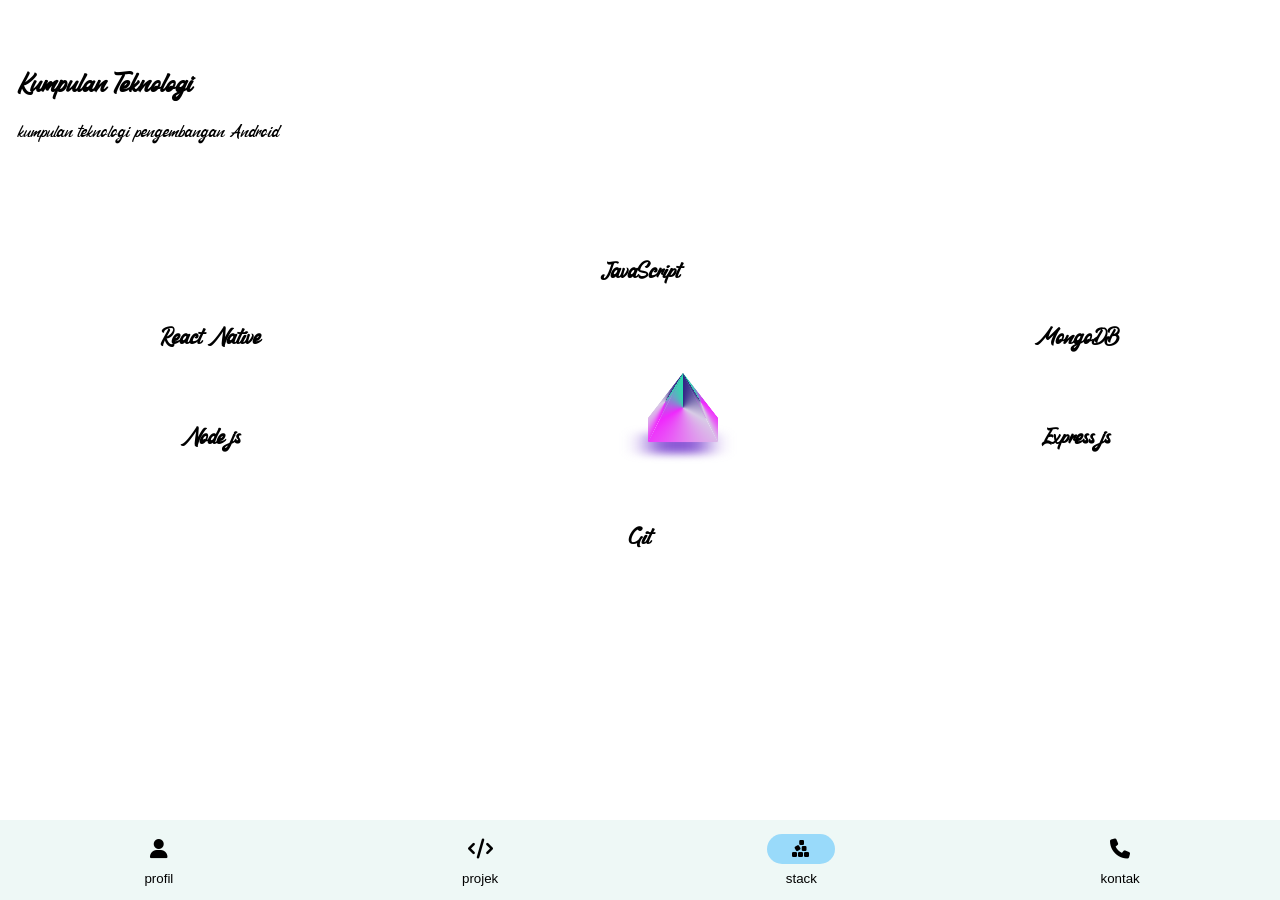
<file: components/stack.html>
<!DOCTYPE html>
<html lang="en">

<head>
    <meta charset="UTF-8">
    <meta name="viewport" content="width=device-width, initial-scale=1.0">
    <link rel="stylesheet" href="https://cdnjs.cloudflare.com/ajax/libs/font-awesome/6.4.2/css/all.min.css" />
    <link rel="stylesheet" href="/src/styles/responsive.css">
    <title>Document</title>
</head>
<style>
    @font-face {
        font-family: Nathan TTF;
        src: url('/font/Nathan\ TTF.ttf') format('truetype');
    }

    @font-face {
        font-family: Northern Demo Version;
        src: url('/font/Northern\ Demo\ Version.otf') format('truetype');
    }

    @font-face {
        font-family: Delich FREE;
        src: url('/font/Delich\ FREE.otf') format('truetype');
    }

    body {
        max-width: 100%;
        overflow-x: hidden;
        font-family: Nathan TTF;
    }

    .nav_blockA {
        background: rgb(238, 248, 246);
        display: flex;
        position: fixed;
        bottom: 0;
        left: 0;
        width: 100%;
        text-align: center;
        height: 80px;
        justify-content: space-around;
    }

    .nav_blockA a {
        display: inline-block;
        text-decoration: none;
        align-self: center;
        color: black;

    }

    .nav_blockA i {
        font-size: 20px;
        padding: 5px 25px 5px 25px;
        border-radius: 18px;
    }

    .nav_blockA .active {
        background: rgba(0, 162, 255, 0.356);
    }

    .nav_blockA sub {
        font-family: sans-serif;
    }

    .container2 {
        padding: 10px;
        margin-top: 40px;
    }

    .container3 {
        box-sizing: border-box;
        margin-top: 70px;
        margin-left: 10px;
        margin-right: 10px;
        display: grid;
        grid-template-areas:
            'item1 item1 item1'
            'item2 pyramid-loader item3'
            'item4 pyramid-loader item5'
            'item6 item6 item6';
    }

    .item1 {
        grid-area: item1;
        justify-self: center;
        font-size: 20px;
        font-weight: bold;
    }

    .item2 {
        grid-area: item2;
        justify-self: center;
        font-size: 20px;
        font-weight: bold;
    }

    .item3 {
        grid-area: item3;
        justify-self: center;
        font-size: 20px;
        font-weight: bold;
    }

    .item4 {
        grid-area: item4;
        justify-self: center;
        font-size: 20px;
        font-weight: bold;
    }

    .item5 {
        grid-area: item5;
        justify-self: center;
        font-size: 20px;
        font-weight: bold;
    }

    .item6 {
        grid-area: item6;
        justify-self: center;
        font-size: 20px;
        font-weight: bold;
    }


    .pyramid-loader {
        grid-area: pyramid-loader;
        position: relative;
        width: 200px;
        height: 200px;
        display: grid;
        justify-self: center;
        justify-content: center;
        transform-style: preserve-3d;
        transform: rotateX(-20deg);
    }

    .wrapper {
        position: relative;
        width: 100%;
        height: 100%;
        justify-items: center;
        transform-style: preserve-3d;
        animation: spin 4s linear infinite;
    }

    @keyframes spin {
        100% {
            transform: rotateY(360deg);
        }
    }

    .pyramid-loader .wrapper .side {
        width: 70px;
        height: 70px;
        /* you can choose any gradient or color you want */
        /* background: radial-gradient( #2F2585 10%, #F028FD 70%, #2BDEAC 120%); */
        position: absolute;
        top: 0;
        left: 0;
        right: 0;
        bottom: 0;
        margin: auto;
        transform-origin: center top;
        clip-path: polygon(50% 0%, 0% 100%, 100% 100%);
    }

    .pyramid-loader .wrapper .side1 {
        transform: rotateZ(-30deg) rotateY(90deg);
        background: conic-gradient(#2BDEAC, #F028FD, #D8CCE6, #2F2585);
    }

    .pyramid-loader .wrapper .side2 {
        transform: rotateZ(30deg) rotateY(90deg);
        background: conic-gradient(#2F2585, #D8CCE6, #F028FD, #2BDEAC);
    }

    .pyramid-loader .wrapper .side3 {
        transform: rotateX(30deg);
        background: conic-gradient(#2F2585, #D8CCE6, #F028FD, #2BDEAC);
    }

    .pyramid-loader .wrapper .side4 {
        transform: rotateX(-30deg);
        background: conic-gradient(#2BDEAC, #F028FD, #D8CCE6, #2F2585);
    }

    .pyramid-loader .wrapper .shadow {
        width: 60px;
        height: 60px;
        background: #8B5AD5;
        position: absolute;
        top: 0;
        left: 0;
        right: 0;
        bottom: 0;
        margin: auto;
        transform: rotateX(90deg) translateZ(-40px);
        filter: blur(12px);
    }
</style>

<body>
    <div class="container1">
        <nav class="nav_blockA">
            <a href="/index.html"><i class="fa-solid fa-user "></i><br><sub>profil</sub></a>
            <a href="projek.html"><i class="fa-solid fa-code"></i><br><sub>projek</sub></a>
            <a href="stack.html"><i class="fa-solid fa-cubes-stacked active"></i><br><sub>stack</sub></a>
            <a href="kontak.html"><i class="fa-solid fa-phone"></i><br><sub>kontak</sub></a>
        </nav>

        <div class="container2">
            <h2>Kumpulan Teknologi</h2>
            <p>kumpulan teknologi pengembangan Android</p>
        </div>
        <div class="container3">
            <div class="item1">
                <p>JavaScript</p>
            </div>
            <div class="pyramid-loader">
                <div class="wrapper">
                    <span class="side side1"></span>
                    <span class="side side2"></span>
                    <span class="side side3"></span>
                    <span class="side side4"></span>
                    <span class="shadow"></span>
                </div>
            </div>
            <div class="item2">
                <p>React Native</p>
            </div>
            <div class="item3">
                <p>MongoDB</p>
            </div>
            <div class="item4">
                <p>Node js</p>
            </div>
            <div class="item5">
                <p>Express js</p>
            </div>
            <div class="item6">
                <p>Git</p>
            </div>

        </div>

    </div>
</body>

</html>
</file>
<file: assets/css/main.css>
@font-face{font-family:'Montserrat';src:url("fonts/Montserrat-Black.eot");src:local("☺"),url("fonts/Montserrat-Black.woff") format("woff"),url("fonts/Montserrat-Black.ttf") format("truetype"),url("fonts/Montserrat-Black.svg") format("svg");font-weight:900;font-style:normal}@font-face{font-family:'Montserrat';src:url("fonts/Montserrat-Bold.eot");src:local("☺"),url("fonts/Montserrat-Bold.woff") format("woff"),url("fonts/Montserrat-Bold.ttf") format("truetype"),url("fonts/Montserrat-Bold.svg") format("svg");font-weight:700;font-style:normal}@font-face{font-family:'Montserrat';src:url("fonts/Montserrat-Regular.eot");src:local("☺"),url("fonts/Montserrat-Regular.woff") format("woff"),url("fonts/Montserrat-Regular.ttf") format("truetype"),url("fonts/Montserrat-Regular.svg") format("svg");font-weight:400;font-style:normal}@font-face{font-family:'Montserrat';src:url("fonts/Montserrat-Light.eot");src:local("☺"),url("fonts/Montserrat-Light.woff") format("woff"),url("fonts/Montserrat-Light.ttf") format("truetype"),url("fonts/Montserrat-Light.svg") format("svg");font-weight:300;font-style:normal}/*! normalize.css v3.0.2 | MIT License | git.io/normalize */html{font-family:sans-serif;-ms-text-size-adjust:100%;-webkit-text-size-adjust:100%}body{margin:0}article,aside,details,figcaption,figure,footer,header,hgroup,main,menu,nav,section,summary{display:block}audio,canvas,progress,video{display:inline-block;vertical-align:baseline}audio:not([controls]){display:none;height:0}[hidden],template{display:none}a{background-color:transparent}a:active,a:hover{outline:0}abbr[title]{border-bottom:1px dotted}b,strong{font-weight:bold}dfn{font-style:italic}h1{font-size:2em;margin:0.67em 0}mark{background:#ff0;color:#000}small{font-size:80%}sub,sup{font-size:75%;line-height:0;position:relative;vertical-align:baseline}sup{top:-0.5em}sub{bottom:-0.25em}img{border:0}svg:not(:root){overflow:hidden}figure{margin:1em 40px}hr{box-sizing:content-box;height:0}pre{overflow:auto}code,kbd,pre,samp{font-family:monospace, monospace;font-size:1em}button,input,optgroup,select,textarea{color:inherit;font:inherit;margin:0}button{overflow:visible}button,select{text-transform:none}button,html input[type="button"],input[type="reset"],input[type="submit"]{-webkit-appearance:button;cursor:pointer}button[disabled],html input[disabled]{cursor:default}button::-moz-focus-inner,input::-moz-focus-inner{border:0;padding:0}input{line-height:normal}input[type="checkbox"],input[type="radio"]{box-sizing:border-box;padding:0}input[type="number"]::-webkit-inner-spin-button,input[type="number"]::-webkit-outer-spin-button{height:auto}input[type="search"]{-webkit-appearance:textfield;box-sizing:content-box}input[type="search"]::-webkit-search-cancel-button,input[type="search"]::-webkit-search-decoration{-webkit-appearance:none}fieldset{border:1px solid #c0c0c0;margin:0 2px;padding:0.35em 0.625em 0.75em}legend{border:0;padding:0}textarea{overflow:auto}optgroup{font-weight:bold}table{border-collapse:collapse;border-spacing:0}td,th{padding:0}::-moz-selection{background:#FFF498}::selection{background:#FFF498}::-moz-selection{background:#FFF498}img::-moz-selection{background:transparent}img::selection{background:transparent}img::-moz-selection{background:transparent}body{-webkit-tap-highlight-color:#FFF498}body{background-color:#0c0c0c;font-size:14px;line-height:1.6;font-family:"Montserrat",sans-serif;color:#fff;-webkit-font-smoothing:antialiased;-webkit-text-size-adjust:100%}.l-viewport{position:relative;width:100%;height:100vh;box-shadow:0 0 45px 5px rgba(0,0,0,0.85);overflow:hidden}.l-wrapper{position:relative;width:1440px;max-width:90%;height:100%;margin:0 auto}.l-side-nav{position:absolute;left:0;display:-webkit-box;display:-webkit-flex;display:-ms-flexbox;display:flex;height:100%;-webkit-box-align:center;-webkit-align-items:center;-ms-flex-align:center;align-items:center}.l-side-nav::before{content:"";position:absolute;top:50%;left:0;-webkit-transform:translateY(-50%);transform:translateY(-50%);width:2px;height:70%;max-height:750px;background-color:#555;opacity:.35;z-index:10}@media (max-width: 1180px){.l-side-nav{display:none}}.l-main-content{position:relative;width:100%;height:100%;margin:0;padding:0;list-style:none}.l-section{position:absolute;width:100%;height:100%}.device-notification{display:none;position:fixed;top:0;left:0;width:100%;height:100%;-webkit-box-orient:vertical;-webkit-box-direction:normal;-webkit-flex-direction:column;-ms-flex-direction:column;flex-direction:column;-webkit-box-align:center;-webkit-align-items:center;-ms-flex-align:center;-ms-grid-row-align:center;align-items:center;-webkit-box-pack:center;-webkit-justify-content:center;-ms-flex-pack:center;justify-content:center;background-color:#0c0c0c;z-index:12}.device-notification--logo{display:-webkit-box;display:-webkit-flex;display:-ms-flexbox;display:flex;-webkit-box-align:center;-webkit-align-items:center;-ms-flex-align:center;align-items:center;text-decoration:none;color:#fff}.device-notification--logo p{margin:0 0 0 10px;font-size:16px;font-weight:700;text-transform:uppercase}.device-notification--message{width:70%;margin:30px 0 0 0;font-weight:700;text-align:center}@media (max-width: 767px) and (min-width: 601px) and (max-height: 680px){.device-notification{display:-webkit-box;display:-webkit-flex;display:-ms-flexbox;display:flex}}@media (max-width: 600px) and (min-width: 480px) and (max-height: 580px){.device-notification{display:-webkit-box;display:-webkit-flex;display:-ms-flexbox;display:flex}}@media (max-width: 736px) and (min-width: 360px) and (orientation: landscape){.device-notification{display:-webkit-box;display:-webkit-flex;display:-ms-flexbox;display:flex}}@media(max-width: 359px){.device-notification{display:-webkit-box;display:-webkit-flex;display:-ms-flexbox;display:flex}}.section{opacity:0;visibility:hidden;-webkit-transition:opacity .4s ease-in-out,visibility 0s .4s;transition:opacity .4s ease-in-out,visibility 0s .4s}.section--is-active{opacity:1;visibility:visible;z-index:1;-webkit-transition:opacity .4s ease-in-out .4s;transition:opacity .4s ease-in-out .4s}.section--next{-webkit-transform:translateY(-45px);transform:translateY(-45px);-webkit-transition:-webkit-transform .4s ease-in-out;transition:-webkit-transform .4s ease-in-out;transition:transform .4s ease-in-out;transition:transform .4s ease-in-out, -webkit-transform .4s ease-in-out}.section--prev{-webkit-transform:translateY(45px);transform:translateY(45px);-webkit-transition:-webkit-transform .4s ease-in-out;transition:-webkit-transform .4s ease-in-out;transition:transform .4s ease-in-out;transition:transform .4s ease-in-out, -webkit-transform .4s ease-in-out}.header{position:absolute;top:0;left:0;display:-webkit-box;display:-webkit-flex;display:-ms-flexbox;display:flex;width:100%;height:70px;-webkit-box-align:center;-webkit-align-items:center;-ms-flex-align:center;align-items:center;-webkit-box-pack:justify;-webkit-justify-content:space-between;-ms-flex-pack:justify;justify-content:space-between;z-index:10}.header--logo{display:-webkit-box;display:-webkit-flex;display:-ms-flexbox;display:flex;-webkit-box-align:center;-webkit-align-items:center;-ms-flex-align:center;align-items:center;text-decoration:none;color:#fff}.header--logo p{margin:0 0 0 10px;font-size:16px;font-weight:700;text-transform:uppercase}.header--nav-toggle{display:-webkit-box;display:-webkit-flex;display:-ms-flexbox;display:flex;width:50px;height:50px;-webkit-box-orient:vertical;-webkit-box-direction:normal;-webkit-flex-direction:column;-ms-flex-direction:column;flex-direction:column;-webkit-box-align:center;-webkit-align-items:center;-ms-flex-align:center;align-items:center;-webkit-box-pack:center;-webkit-justify-content:center;-ms-flex-pack:center;justify-content:center;cursor:pointer}.header--nav-toggle span,.header--nav-toggle::before,.header--nav-toggle::after{content:"";position:relative;width:16px;height:2px;background-color:#fff}.header--nav-toggle::before{bottom:5px;width:23px}.header--nav-toggle::after{top:5px;width:23px}.header--cta{position:absolute;top:50%;left:50%;-webkit-transform:translate(-50%, -50%);transform:translate(-50%, -50%);padding:0 20px;line-height:30px;text-decoration:none;color:#fff;font-weight:700;text-transform:uppercase;background-color:#0f33ff;border:none;opacity:0;visibility:hidden;-webkit-transition:opacity .4s ease-in-out,visibility 0s .4s;transition:opacity .4s ease-in-out,visibility 0s .4s}.header--cta:focus{outline:none}.header--cta.is-active{opacity:1;visibility:visible;-webkit-transition:opacity .4s ease-in-out .4s;transition:opacity .4s ease-in-out .4s}@media (max-width: 767px){.header--cta{display:none}}.side-nav{position:relative;display:-webkit-box;display:-webkit-flex;display:-ms-flexbox;display:flex;width:100px;height:70%;max-height:750px;-webkit-box-orient:vertical;-webkit-box-direction:normal;-webkit-flex-direction:column;-ms-flex-direction:column;flex-direction:column;-webkit-justify-content:space-around;-ms-flex-pack:distribute;justify-content:space-around;margin:0;padding:0;list-style-position:inside;z-index:10}.side-nav>li{position:relative;top:-5px;color:#fff;font-size:6px;cursor:pointer}.side-nav>li span{position:relative;top:3px;left:10px;color:#fff;font-size:14px;font-weight:300;opacity:0;visibility:hidden}.side-nav>li::before{position:absolute;top:3px;left:10px;color:#555;font-size:14px;font-weight:300}.side-nav li:nth-child(1)::before{content:"01"}.side-nav li:nth-child(2)::before{content:"02"}.side-nav li:nth-child(3)::before{content:"03"}.side-nav li:nth-child(4)::before{content:"04"}.side-nav li:nth-child(5)::before{content:"05"}.side-nav li.is-active{color:rgb(15, 126, 146);-webkit-transition:color .4s ease-in-out;transition:color .4s ease-in-out}.side-nav li.is-active span{opacity:1;visibility:visible;-webkit-transition:opacity .4s ease-in-out;transition:opacity .4s ease-in-out}.side-nav li.is-active::before{left:-33px;color:#fff}.intro{position:relative;display:-webkit-box;display:-webkit-flex;display:-ms-flexbox;display:flex;width:900px;max-width:75%;height:100%;-webkit-box-orient:vertical;-webkit-box-direction:normal;-webkit-flex-direction:column;-ms-flex-direction:column;flex-direction:column;-webkit-box-pack:center;-webkit-justify-content:center;-ms-flex-pack:center;justify-content:center;margin:0 auto}@media (max-width: 1180px){.intro{max-width:100%}}.intro--banner{position:relative;height:475px}.intro--banner::before{content:"";position:absolute;bottom:20px;left:-15px;right:0;height:2px;background-color:#282828}.intro--banner::after{content:"";position:absolute;bottom:18px;left:0;width:30px;height:4px;background-color:rgb(15, 126, 146)}.intro--banner h1{position:relative;font-size:68px;font-weight:900;line-height:1;z-index:1}.intro--banner button{position:relative;padding:5px 17px 5px 12px;font-weight:700;text-transform:uppercase;background-color:transparent;border:none}.intro--banner button .btn-background{position:absolute;top:0;left:23px;right:0;height:100%;background-color:rgb(15, 126, 146);z-index:-1;-webkit-transition:left .2s ease-in-out;transition:left .2s ease-in-out}.intro--banner button:hover .btn-background{left:0}.intro--banner button:focus{outline:none}.intro--banner button svg{position:relative;left:5px;width:15px;fill:#fff}.intro--banner img{position:absolute;bottom:21px;right:-12px}.intro--options{display:-webkit-box;display:-webkit-flex;display:-ms-flexbox;display:flex;-webkit-box-pack:justify;-webkit-justify-content:space-between;-ms-flex-pack:justify;justify-content:space-between;margin:0;padding:0;list-style:none}.intro--options>a{max-width:250px;text-decoration:none;color:#282828;-webkit-transition:color .2s ease-in-out;transition:color .2s ease-in-out}.intro--options>a:hover{color:#fff}.intro--options h3{font-size:16px;text-transform:uppercase}.intro--options p{margin-bottom:0}@media (max-width: 900px){.intro--banner{height:380px}.intro--banner h1{font-size:55px}.intro--banner img{width:430px}.intro--options>a{margin-right:30px}.intro--options>a:last-child{margin-right:0}}@media (max-width: 767px){.intro--banner{height:305px}.intro--banner h1{font-size:44px}.intro--banner img{width:330px}.intro--options{display:block}.intro--options>a{display:block;max-width:100%;margin:0 0 30px 0}.intro--options>a:last-child{margin-bottom:0}}@media (max-width: 600px){.intro--banner{height:360px}.intro--banner h1{font-size:55px}.intro--banner img{display:none}}@media (max-width: 600px) and (max-height: 750px){.intro--banner{height:auto}.intro--banner::before,.intro--banner::after{display:none}.intro--banner h1{margin-top:0}.intro--options{display:none}}.work{position:relative;display:-webkit-box;display:-webkit-flex;display:-ms-flexbox;display:flex;width:960px;max-width:80%;height:100%;-webkit-box-orient:vertical;-webkit-box-direction:normal;-webkit-flex-direction:column;-ms-flex-direction:column;flex-direction:column;-webkit-box-pack:center;-webkit-justify-content:center;-ms-flex-pack:center;justify-content:center;margin:0 auto}@media (max-width: 1180px){.work{max-width:100%}}.work h2{margin:0 0 20px 0;font-size:30px;text-align:center}.work--lockup{position:relative}.work--lockup .slider{position:relative;display:-webkit-box;display:-webkit-flex;display:-ms-flexbox;display:flex;width:80%;margin:0 auto;padding:0;list-style:none}.work--lockup .slider--item{position:absolute;display:none;text-align:center}.work--lockup .slider--item a{text-decoration:none;color:#858585}.work--lockup .slider--item-title{margin-top:10px;font-size:12px;font-weight:700;text-transform:uppercase}.work--lockup .slider--item-description{display:none;max-width:250px;margin:0 auto}.work--lockup .slider--item-image{width:150px;height:150px;margin:0 auto;border-radius:50%;overflow:hidden}.work--lockup .slider--item-image img{width:100%}.work--lockup .slider--item-left{top:50%;left:0;-webkit-transform:translateY(-50%);transform:translateY(-50%);display:block}.work--lockup .slider--item-right{top:50%;right:0;-webkit-transform:translateY(-50%);transform:translateY(-50%);display:block}.work--lockup .slider--item-center{position:relative;top:30px;left:50%;-webkit-transform:translateX(-50%);transform:translateX(-50%);display:block}.work--lockup .slider--item-center a{color:#fff}.work--lockup .slider--item-center .slider--item-title{margin-top:25px;font-size:16px}.work--lockup .slider--item-center .slider--item-description{display:block}.work--lockup .slider--item-center .slider--item-image{width:300px;height:300px}.work--lockup .slider--next,.work--lockup .slider--prev{position:absolute;top:160px;display:-webkit-box;display:-webkit-flex;display:-ms-flexbox;display:flex;width:50px;height:50px;-webkit-box-align:center;-webkit-align-items:center;-ms-flex-align:center;align-items:center;-webkit-box-pack:center;-webkit-justify-content:center;-ms-flex-pack:center;justify-content:center;background-color:#282828;border-radius:50%;cursor:pointer}.work--lockup .slider--next svg,.work--lockup .slider--prev svg{width:20px;fill:#fff}.work--lockup .slider--next{right:0}.work--lockup .slider--prev{left:0}@media (max-width: 900px){.work--lockup .slider--item-image{width:120px;height:120px}.work--lockup .slider--item-center .slider--item-image{width:240px;height:240px}.work--lockup .slider--next,.work--lockup .slider--prev{top:130px}}@media (max-width: 767px){.work--lockup .slider{width:75%}.work--lockup .slider--item-image{width:90px;height:90px}.work--lockup .slider--item-center .slider--item-image{width:190px;height:190px}.work--lockup .slider--next,.work--lockup .slider--prev{top:105px}}@media (max-width: 600px){.work--lockup .slider{width:auto}.work--lockup .slider--item-left,.work--lockup .slider--item-right{display:none}}.about{position:relative;display:-webkit-box;display:-webkit-flex;display:-ms-flexbox;display:flex;width:900px;max-width:75%;height:100%;-webkit-box-orient:vertical;-webkit-box-direction:normal;-webkit-flex-direction:column;-ms-flex-direction:column;flex-direction:column;-webkit-box-pack:center;-webkit-justify-content:center;-ms-flex-pack:center;justify-content:center;margin:0 auto}@media (max-width: 1180px){.about{max-width:100%}}.about--banner{position:relative;height:475px}.about--banner::before{content:"";position:absolute;top:20px;left:200px;-webkit-transform:rotate(-25deg);transform:rotate(-25deg);border:5px solid rgb(15, 126, 146);border-right-color:transparent;border-bottom-color:transparent}.about--banner::after{content:"";position:absolute;top:75px;left:400px;-webkit-transform:rotate(45deg);transform:rotate(45deg);width:10px;height:10px;background-color:rgb(15, 126, 146)}.about--banner h2{position:relative;margin-top:35px;font-size:68px;font-weight:900;line-height:1;z-index:1}.about--banner h2::before{content:"";position:absolute;top:60px;left:268px;width:30px;height:30px;background-color:rgb(15, 126, 146);border-radius:50%}.about--banner h2::after{content:"";position:absolute;top:255px;left:255px;width:10px;height:10px;background-color:rgb(15, 126, 146)}.about--banner a{padding:5px 17px 5px 0;text-decoration:none;color:#fff;font-weight:700;text-transform:uppercase;background-color:transparent}.about--banner a:hover svg{left:10px}.about--banner a svg{position:relative;left:5px;width:15px;fill:#fff;-webkit-transition:left .2s ease-in-out;transition:left .2s ease-in-out}.about--banner img{position:absolute;bottom:-90px;right:-12px}.about--options{display:-webkit-box;display:-webkit-flex;display:-ms-flexbox;display:flex;max-width:600px;-webkit-box-pack:justify;-webkit-justify-content:space-between;-ms-flex-pack:justify;justify-content:space-between;margin:0;padding:0;list-style:none}.about--options>a{position:relative;width:150px;height:75px;text-decoration:none;color:#fff;border:10px solid #1590b6;background-position:center;background-size:cover;background-repeat:no-repeat}.about--options>a:nth-child(1){background-image:url("../img/sartifikat1.jpg")}.about--options>a:nth-child(2){background-image:url("../img/sartifikat4.jpg")}.about--options>a:nth-child(3){background-image:url("../img/about-history.jpg")}.about--options>a:hover h3{bottom:-50px}.about--options h3{position:absolute;bottom:-38px;left:10px;font-size:16px;text-transform:uppercase;-webkit-transition:bottom .2s ease-in-out,left .2s ease-in-out;transition:bottom .2s ease-in-out,left .2s ease-in-out}@media (max-width: 767px){.about--banner{height:305px}.about--banner::before{top:0;left:125px}.about--banner::after{top:35px;left:260px}.about--banner h2{margin-top:10px;font-size:44px}.about--banner h2::before{top:28px;left:168px}.about--banner h2::after{top:163px;left:163px}.about--banner img{width:315px}}@media (max-width: 600px){.about--banner{height:auto}.about--banner::before{left:155px}.about--banner::after{left:310px}.about--banner h2{margin-top:0;font-size:55px}.about--banner h2::before{top:43px;left:214px}.about--banner h2::after{top:205px;left:205px}.about--banner img{display:none}.about--options{display:none}}.contact{position:fixed;top:0;left:0;width:100%;height:100%;background-image:url("../img/petas.png");background-position:center;background-size:cover;background-repeat:no-repeat}.contact--lockup{position:relative;display:-webkit-box;display:-webkit-flex;display:-ms-flexbox;display:flex;width:900px;max-width:75%;height:100%;-webkit-box-align:center;-webkit-align-items:center;-ms-flex-align:center;align-items:center;-webkit-box-pack:end;-webkit-justify-content:flex-end;-ms-flex-pack:end;justify-content:flex-end;margin:0 auto}@media (max-width: 1180px){.contact--lockup{max-width:90%}}@media (max-width: 767px){.contact--lockup{-webkit-box-pack:center;-webkit-justify-content:center;-ms-flex-pack:center;justify-content:center}}.contact--lockup .modal{padding:45px 45px;text-align:center;background-color:#0c0c0c;box-shadow:0 0 30px 0 rgba(0,0,0,0.75)}.contact--lockup .modal--information p,.contact--lockup .modal--information a{display:block;margin:14px 0;text-decoration:none;color:#fff;font-weight:700}.contact--lockup .modal--information p{margin-top:0}.contact--lockup .modal--options{margin:0;padding:0;list-style:none}.contact--lockup .modal--options>li{width:130px;margin:0 auto 25px auto}.contact--lockup .modal--options li:nth-child(1){background-color:rgb(15, 126, 146)}.contact--lockup .modal--options li:nth-child(2){background-color:#ea4c89}.contact--lockup .modal--options li:nth-child(3){margin-bottom:0;background-color:rgb(15, 126, 146);text-transform:uppercase}.contact--lockup .modal--options a{display:block;width:100%;padding:8px 0;text-decoration:none;color:#fff;font-weight:700}.hire{position:relative;display:-webkit-box;display:-webkit-flex;display:-ms-flexbox;display:flex;width:700px;max-width:75%;height:100%;-webkit-box-orient:vertical;-webkit-box-direction:normal;-webkit-flex-direction:column;-ms-flex-direction:column;flex-direction:column;-webkit-box-pack:center;-webkit-justify-content:center;-ms-flex-pack:center;justify-content:center;margin:0 auto}@media (max-width: 1180px){.hire{max-width:100%}}.hire h2{margin:0 0 20px 0;font-size:30px;text-align:center}.work-request{display:-webkit-box;display:-webkit-flex;display:-ms-flexbox;display:flex;width:100%;-webkit-box-orient:vertical;-webkit-box-direction:normal;-webkit-flex-direction:column;-ms-flex-direction:column;flex-direction:column;-webkit-box-align:center;-webkit-align-items:center;-ms-flex-align:center;align-items:center;color:#fff}.work-request input[type="submit"]{width:400px;max-width:100%;line-height:50px;font-size:16px;font-weight:700;text-transform:uppercase;background-color:rgb(15, 126, 146);border:none;border-radius:0}.work-request input[type="submit"]:focus{outline:none}.work-request--options{display:-webkit-box;display:-webkit-flex;display:-ms-flexbox;display:flex;width:100%;-webkit-box-orient:vertical;-webkit-box-direction:normal;-webkit-flex-direction:column;-ms-flex-direction:column;flex-direction:column;-webkit-box-align:center;-webkit-align-items:center;-ms-flex-align:center;align-items:center;margin:30px 0}.work-request--options .options-a{display:-webkit-box;display:-webkit-flex;display:-ms-flexbox;display:flex;width:100%;-webkit-box-pack:justify;-webkit-justify-content:space-between;-ms-flex-pack:justify;justify-content:space-between}.work-request--options .options-b{display:-webkit-box;display:-webkit-flex;display:-ms-flexbox;display:flex;width:72%;-webkit-flex-wrap:wrap;-ms-flex-wrap:wrap;flex-wrap:wrap;-webkit-justify-content:space-around;-ms-flex-pack:distribute;justify-content:space-around}.work-request--options label{display:block;width:200px;margin-bottom:30px;line-height:50px;font-size:16px;font-weight:700;text-align:center;border:2px solid #fff;cursor:pointer;-webkit-transition:background-color .2s ease-in-out,border-color .2s ease-in-out;transition:background-color .2s ease-in-out,border-color .2s ease-in-out}.work-request--options label svg{position:relative;left:-5px;width:0;fill:#fff;-webkit-transition:width .2s ease-in-out;transition:width .2s ease-in-out}.work-request--options input[type="checkbox"]{display:none}.work-request--options input[type="checkbox"]:checked+label{background-color:rgb(15, 126, 146);border-color:rgb(15, 126, 146)}.work-request--options input[type="checkbox"]:checked+label svg{width:15px}.work-request--information{display:-webkit-box;display:-webkit-flex;display:-ms-flexbox;display:flex;width:100%;-webkit-box-pack:justify;-webkit-justify-content:space-between;-ms-flex-pack:justify;justify-content:space-between;margin-bottom:60px}.work-request--information .information-name,.work-request--information .information-email{position:relative;width:45%;height:50px;font-size:30px;font-weight:300}.work-request--information input[type="text"],.work-request--information input[type="email"]{width:100%;padding:0 0 5px 0;background-color:transparent;border:none;border-bottom:1px solid #fff;border-radius:0}.work-request--information input[type="text"]:focus,.work-request--information input[type="email"]:focus{outline:none;background-color:#0c0c0c}.work-request--information label{position:absolute;top:0;left:0;pointer-events:none;-webkit-transition:top .2s ease-in-out,font-size .2s ease-in-out;transition:top .2s ease-in-out,font-size .2s ease-in-out}.work-request--information input:focus+label,.work-request--information input.has-value+label{top:-15px;font-size:14px}@media (max-width: 767px){.work-request--options{-webkit-box-orient:horizontal;-webkit-box-direction:normal;-webkit-flex-direction:row;-ms-flex-direction:row;flex-direction:row;-webkit-justify-content:space-around;-ms-flex-pack:distribute;justify-content:space-around}.work-request--options .options-a,.work-request--options .options-b{display:block;width:auto}}@media (max-width: 600px){.work-request--options{margin:20px 0}}@media (max-width: 600px) and (max-width: 415px){.work-request--options{-webkit-box-pack:justify;-webkit-justify-content:space-between;-ms-flex-pack:justify;justify-content:space-between}}@media (max-width: 600px){.work-request--options label{width:150px;margin-bottom:15px;font-size:14px}.work-request--options input[type="checkbox"]:checked+label svg{width:12px}.work-request--information{margin-bottom:30px}.work-request--information .information-name,.work-request--information .information-email{height:40px;font-size:24px}}.perspective{position:relative;width:100%;height:100%;overflow:hidden}.perspective--modalview{position:fixed;-webkit-perspective:1500px;perspective:1500px}.container{position:relative;-webkit-transform:translateZ(0) translateX(0) rotateY(0deg);transform:translateZ(0) translateX(0) rotateY(0deg);min-height:100%;outline:30px solid rgb(15, 126, 146);-webkit-transition:-webkit-transform .4s;transition:-webkit-transform .4s;transition:transform .4s;transition:transform .4s, -webkit-transform .4s}.modalview .container{position:absolute;width:100%;height:100%;overflow:hidden;-webkit-backface-visibility:hidden;backface-visibility:hidden}.effect-rotate-left .container{-webkit-transform-origin:0% 50%;transform-origin:0% 50%;-webkit-transition:-webkit-transform .4s;transition:-webkit-transform .4s;transition:transform .4s;transition:transform .4s, -webkit-transform .4s}.effect-rotate-left--animate .container{-webkit-transform:translateZ(-1800px) translateX(-50%) rotateY(45deg);transform:translateZ(-1800px) translateX(-50%) rotateY(45deg);outline:30px solid rgb(15, 126, 146)}.outer-nav{position:absolute;top:50%;left:55%;-webkit-transform:translateY(-50%);transform:translateY(-50%);-webkit-transform-style:preserve-3d;transform-style:preserve-3d;margin:0;padding:0;list-style:none;text-align:center;visibility:hidden;-webkit-transition:visibility 0s .2s;transition:visibility 0s .2s}.outer-nav.is-vis{visibility:visible}.outer-nav--return{position:absolute;top:0;left:0;width:100%;height:100%;display:none;cursor:pointer;z-index:11}.outer-nav--return.is-vis{display:block}.outer-nav>li{-webkit-transform-style:preserve-3d;transform-style:preserve-3d;-webkit-transform:translateX(350px) translateZ(-1000px);transform:translateX(350px) translateZ(-1000px);font-size:55px;font-weight:900;opacity:0;cursor:pointer;-webkit-transition:opacity .2s,-webkit-transform .2s;transition:opacity .2s,-webkit-transform .2s;transition:transform .2s,opacity .2s;transition:transform .2s,opacity .2s,-webkit-transform .2s}.outer-nav>li.is-vis{-webkit-transform:translateX(0) translateZ(0);transform:translateX(0) translateZ(0);opacity:1;-webkit-transition:opacity .4s,-webkit-transform .4s;transition:opacity .4s,-webkit-transform .4s;transition:transform .4s,opacity .4s;transition:transform .4s,opacity .4s,-webkit-transform .4s}.outer-nav>li::before{content:"";position:absolute;top:50%;left:50%;-webkit-transform:translate(-50%, -25%);transform:translate(-50%, -25%);width:110%;height:15px;opacity:0;background-color:rgb(15, 126, 146)}.outer-nav>li.is-active::before{opacity:1}@media (max-width: 767px){.outer-nav>li{font-size:44px}}@media (max-width: 600px){.outer-nav>li{font-size:34px}}.outer-nav li.is-vis:nth-child(2){-webkit-transition-delay:.04s;transition-delay:.04s}.outer-nav li.is-vis:nth-child(3){-webkit-transition-delay:.08s;transition-delay:.08s}.outer-nav li.is-vis:nth-child(4){-webkit-transition-delay:.12s;transition-delay:.12s}.outer-nav li.is-vis:nth-child(5){-webkit-transition-delay:.16s;transition-delay:.16s}
</file>
<file: src/styles/main.css>
*{
  margin: 0;
  padding: 0;
}
@font-face {
  font-family: Northern Demo Version;
  src: url('/font/Northern\ Demo\ Version.otf') format('truetype');
}
@font-face {
  font-family: Delich FREE;
  src: url('/font/Delich\ FREE.otf') format('truetype');
}
@font-face {
  font-family: Nathan TTF;
  src: url('/font/Nathan\ TTF.ttf') format('truetype');
}
body{
  max-width: 100%;
  overflow-x: hidden;
  font-family:Nathan TTF ;
}
.Container{
  background: #000;
}
header{
    width: 100%;
    height: 100vh;
    background: linear-gradient(to right,  #380202, black, black);
    display: flex;
    margin: 0;
    padding: 0;
}

.header_blockA{
    color: white;
    align-self: center;
    padding: 100px;
    width: 500px;
}
.header_blockA img{
  position: absolute;
  left: -5px;
  bottom: -5px;
  width: 500px;
  height: 200px;
}
.header_blockA span{
  color: aqua;
}
.header_blockA .garis{
  position: absolute;
  left: -5px;
  top: 110px;
}
.header_blockA .sub_garisA{
  display: grid;
  justify-content: flex-end;
  width: 200px;
  height: 2px;
  margin-bottom: 50px;
  background: aqua;
}
.header_blockA a{
  color: aqua;
  text-decoration: none;
  margin-top: -15px;
  margin-right: -120px;
  padding-left: 20px;
  padding-right: 20px;
  padding-top: 5px;
  padding-bottom: 5px;
  border-radius: 20px;
  border: 2px solid aqua;
  font-weight: bold;
}
.header_blockA a:hover{
  background: aqua;
  color: black;
}
.header_blockB{
    align-self: center;
    width: 500px;
    height: 500px;
}
.header_blockB .imgA{
    width: 500px;
    height: 443px;
    opacity: 0.6;
}
.header_blockB .imgA:hover{
  opacity: 1;
}
.header_blockB .imgB{
    position: absolute;
    right: 230px;
    top: 180px;
    width: 300px;
    height: 300px;
}
section{
    display: flex;
    height: max-content;
    width: 100%;
    background: white;
}
.section_blockA{
    background: white;
    padding: 80px;
    align-self: center;
    width: 1200px;
    color: rgb(15, 15, 15);
    line-height: 20px;
}
.section_blockA h1{
  margin-top: 20px;
  margin-bottom: 20px;
}
.section_blockA img{
    display: grid;
    width: 200px;
    height: 200px;
    position: absolute;
    left: -5px;
    margin-top: 50px;
}
.section_blockB{
    display: grid;
    background: white;
    justify-content: center;
    align-content: center;
    width: 100%;
    padding-top: 30px;
    padding-bottom: 30px;
}
.section_blockB img{
    align-self: center;
    justify-self: center;
    max-width: 100%;
    height: 100%; 
}

aside{
    display: grid;
    height: 75vh;
    background: #000000;
    color: white;
    align-content: center;
}
aside h1{
  justify-self: center;
  align-self: center;
}
aside h1 span{
  color: aqua;
}
.aside_blockA{
  display: inline;
  justify-content: start;
  padding-top: 50px;
}
.aside_subBlockA{
  display: grid;
  justify-content: flex-end;
  width: 230px;
  height: 3px;
  background: rgb(238, 224, 29);
}
.aside_subBlockB{
  display: grid;
  justify-content: flex-end;
  width: 200px;
  height: 40px;
  border-bottom-left-radius: 60px;
  margin-bottom: 40px;
  background: transparent;
  border-bottom: 3px aqua solid ;
  border-left:3px aqua solid;
  margin-left: 100px;
}
.aside_subBlockC{
  display: grid;
  justify-content: flex-end;
  width: 400px;
  height: 3px;
  margin-bottom: 40px;
  background: #0bca4b;
}
.aside_subBlockD{
  display: grid;
  justify-content: flex-end;
  width: 500px;
  height: 3px;
  background: #19ad05;
}
.aside_subBlockE{
  display: grid;
  justify-content: flex-end;
  width: 350px;
  height: 40px;
  border-bottom-left-radius: 60px;
  margin-bottom: 40px;
  background: transparent;
  border-bottom: 3px #ffff solid ;
  border-left:3px #ffff solid;
  margin-left: 250px;
}
.aside_subBlockF{
  display: grid;
  justify-content: flex-end;
  width: 740px;
  height: 3px;
  margin-bottom: 40px;
  background: #ce4c4c;
}
.aside_blockA .spanA{
  color: rgb(238, 224, 29);
  margin-top: -15px;
  margin-right: -128px;
  padding-left: 20px;
  padding-right: 20px;
  padding-top: 5px;
  padding-bottom: 5px;
  border-radius: 20px;
  border: 3px solid rgb(238, 224, 29);
  font-weight: bold;
  align-self: center;
  justify-self: center;
}
.aside_blockA .spanA:hover{
  background: rgb(238, 224, 29);
  color: black;
}
.aside_blockA .spanB{
  color: aqua;
  padding-left: 20px;
  padding-right: 20px;
  padding-top: 5px;
  padding-bottom: 5px;
  border: 3px solid aqua;
  align-self: center;
  justify-self: center;
  font-weight: bold;
  border-radius: 20px;
  margin-right: -145px;
  margin-bottom: -40px;

}
.aside_blockA .spanB:hover{
  background: aqua;
  color: black;
}
.aside_blockA .spanC{
  color: #0bca4b;
  margin-top: -16px;
  margin-right: -131px;
  padding-left: 20px;
  padding-right: 20px;
  padding-top: 6px;
  padding-bottom: 5px;
  border-radius: 20px;
  border: 3px solid #0bca4b;
  font-weight: bold;
  align-self: center;
  justify-self: center;

}
.aside_blockA .spanC:hover{
  background: #0bca4b;
  color: black;
}
.aside_blockA .spanD{
  color: #19ad05;
  margin-top: -15px;
  margin-right: -115px;
  padding-left: 20px;
  padding-right: 20px;
  padding-top: 5px;
  padding-bottom: 5px;
  border-radius: 20px;
  border: 3px solid #19ad05;
  font-weight: bold;
  align-self: center;
  justify-self: center;
}
.aside_blockA .spanD:hover{
  background: #19ad05;
  color: black;
}
.aside_blockA .spanE{
  color: #ffff;
  padding-left: 20px;
  padding-right: 20px;
  padding-top: 5px;
  padding-bottom: 5px;
  border: 3px solid #ffff;
  align-self: center;
  justify-self: center;
  font-weight: bold;
  border-radius: 20px;
  margin-right: -116px;
  margin-bottom: -40px;
}
.aside_blockA .spanE:hover{
  background: #ffff;
  color: black;
}
.aside_blockA .spanF{
  color: #ce4c4c;
  margin-top: -17px;
  margin-right: -80px;
  padding-left: 20px;
  padding-right: 20px;
  padding-top: 5px;
  padding-bottom: 5px;
  border-radius: 20px;
  border: 3px solid #ce4c4c;
  font-weight: bold;
  align-self: center;
  justify-self: center;
}
.aside_blockA .spanF:hover{
  background: #ce4c4c;
  color: black;
}

figure{
  display: grid;
  height: max-content;
  background: linear-gradient(to right, #380202, black, black);
  padding: 20px 80px 20px 80px;
  
}

.figure_blockA{
  display: grid;
}

.figure_blockA h1{
  width: 230px;
  align-self: center;
  color: white;
  padding-bottom: 20px;


}
.figure_blockB{
  display: grid;
  grid-auto-flow: column;
}

.figure_blockB a img{
  width: 200px;
  height: 300px;
  border-radius: 10px;
  border: 1px solid black;
}

footer{
  height: 80vh;
  background: #000;
  display: grid;
  grid-template-areas: 
  'blockA blockB'
  'blockA blockB'
  'blockC blockC';
  grid-template-columns: 1fr 2fr;
  grid-template-rows: 400px;

}
.footer_blockA{
  background: black;
  grid-area: blockA;
  color: white;
  display: grid;
  padding: 80px;
  align-content: center;
  gap: 40px;
  padding-bottom: 200px;

}
.footer_blockA a{
  text-decoration: none;
  color: white;

}
.footer_blockA h1 span{
  color: aqua;
}
.footer_blockA i{
  color: aqua;
}
.footer_subblockA{
  display: flex;
  gap: 20px;
}
.footer_blockB{
  grid-area: blockB;
  padding: 80px;
  display: grid;
  background: black;
  
}
.footer_blockB form{
  display: grid;
  align-content: center;
  gap: 25px;
}
.footer_blockB form input{
  height: 35px;
  padding-left: 20px;
  padding-right: 20px;
  background: rgb(3, 36, 33);
  border: none;
  color: white;
}
.footer_blockB form textarea{
  color: white;
  height: 130px;
  padding: 20px;
  background: rgb(3, 36, 33);
  border: none;
}
.footer_blockB .input{
  width: 100px;
  background: transparent;
  font-weight: bold;
  color: white;
  border: 1px solid aqua;
}

.footer_blockC{
  background: #000;
  grid-area: blockC;
  color: white;
  height: 40px;
  display: grid;
}
.footer_blockC p{
  justify-self: center;
  align-self: center;
  font-weight: bold;
}
.container1{
  display: none;
}
</file>
<file: src/styles/animation.css>
.svg-frame {
position: relative;
width: 300px;
height: 300px;
transform-style: preserve-3d;
display: flex;
justify-content: center;
align-items: center;
margin-left: 200px;
margin-top: 100px;
}

.svg-frame svg {
position: absolute;
transition: .5s;
z-index: calc(1 - (0.2 * var(--j)));
transform-origin: center;
width: 344px;
height: 344px;
fill: none;
}

.svg-frame:hover svg {
transform: rotate(-80deg) skew(30deg) translateX(calc(45px * var(--i))) translateY(calc(-35px * var(--i)));
}

.svg-frame svg #center {
transition: .5s;
transform-origin: center;
}

.svg-frame:hover svg #center {
transform: rotate(-30deg) translateX(45px) translateY(-3px);
}

#out2 {
animation: rotate16 7s ease-in-out infinite alternate;
transform-origin: center;
}

#out3 {
animation: rotate16 3s ease-in-out infinite alternate;
transform-origin: center;
stroke: #ff0;
}

#inner3,
#inner1 {
animation: rotate16 4s ease-in-out infinite alternate;
transform-origin: center;
}

#center1 {
fill: #ff0;
animation: rotate16 2s ease-in-out infinite alternate;
transform-origin: center;
}

@keyframes rotate16 {
to {
    transform: rotate(360deg);
}
}













.loader {
width: 350px;
height: 350px;
border-radius: 50%;
position: relative;
box-shadow: 0 0 30px 4px rgba(151, 149, 149, 0.801) inset,
0 5px 12px rgba(246, 248, 246, 0.459);
overflow: hidden;
}

.loader:before,
.loader:after {
content: "";
position: absolute;
width: 100%;
height: 100%;
border-radius: 45%;
top: -40%;
background-color: rgba(54, 160, 155, 0);
animation: wave 5s linear infinite;
}

.loader:before {
border-radius: 30%;
background: #38020267;
animation: wave 5s linear infinite;
}

@keyframes wave {
0% {
    transform: rotate(0);
}

100% {
    transform: rotate(360deg);
}
}
</file>
<file: src/styles/responsive.css>
/* @media only screen and (max-width: 950px) {
    header p{
        display: none;
    }
    .header_blockA{
        padding: 80px;
    }
    .loader{
        width: 200px;
        height: 200px;
    }
    section{
        height: max-content;
    }
    aside{
        height: max-content;
    }
    aside h1{
        padding-top: 25px;
    }
    .aside_subBlockA{
        width: 100px;
    }
    .aside_subBlockB{
        width: 130px;
        margin-left: 40px;
    }
    .aside_subBlockC{
        width: 300px;
    }
    .aside_subBlockD{
        width: 400px;
    }
    .aside_subBlockE{
        width: 320px;
        margin-left: 180px;
    }
    .aside_subBlockF{
        width: 600px;
    }
    figure{
        height: max-content;
    }
    .figure_blockA h1{
        padding-top: 25px;
        padding-bottom: 25px;
    }
    .figure_blockB{
        display: grid;
        grid-auto-flow: row;
        grid-template-columns: 1fr 1fr;
        justify-self: center;
        align-self: center;
        gap: 30px;
    }
    footer{
        height: max-content;
    }
    .footer_blockA a .fa-regular {
        display: none;
    }
    .footer_blockA a .fa-solid {
        display: none;
    }
    .footer_blockC{
        height: max-content;
        padding-bottom: 50px;
    }

} */





/* ----------------- handphone--------------  */



@media only screen and (max-width: 950px){

    .Container{
        display: none;
    }
    .container1{
        display: inline;
        overflow: hidden;
    }
    .subcontainer1{
        width: 100%;
        height: 100vh;
        padding-bottom: 50px;
        padding-top: 40px;
        background: linear-gradient(to bottom, #380202, rgb(20, 4, 4), black);
    }
    .nav_blockA{
        background: rgb(238, 248, 246);
        display: flex;
        position: fixed;
        bottom: 0;
        left: 0;
        width: 100%;
        text-align: center;
        height: 80px;
        justify-content: space-around;
    }
    .nav_blockA a{
        display: inline-block;
        text-decoration: none;
        align-self: center;
        color: black;
        
    }
    
    .nav_blockA i{
        font-size: 20px;
        padding: 5px 25px 5px 25px;
        border-radius: 18px;
    }
    .nav_blockA .active{
        background: rgba(0, 162, 255, 0.356);
    }
    .nav_blockA sub{
        font-family: sans-serif;
    }

    /* -------------------  */
    button{
        background: transparent;
        border: none;
    }
    .subcontainer1_blockA{
        display: grid;
        justify-content: flex-end;
        height: 45px;
        margin-top: 20px;
        padding-right: 30px ;
        align-content: end;
        box-sizing: border-box;
    }
    .subcontainer1_blockA i{
        color: white;
        font-size: 30px;
    }
    .subcontainer1_blockB{
        display: grid;
        width: 100%;
        justify-content: center;
        box-sizing: border-box;

    }
    .subcontainer1_blockB img{
        width: 400px;
        height: max-content;

    }
    .subcontainer1_blockC{
        display: grid;
        width: 100%;
        box-sizing: border-box;
    }
    .subcontainer1_blockC img{
        justify-self: end;
        margin-right: 20px;
        border-radius: 50%;
        margin-top: 10px;
        width: 35px;
        height: 35px;
    }
    .subcontainer1_blockD{
        box-sizing: border-box;
        width: 100%;
        color: white;
    }
    .subcontainer1_blockD h2{
        text-align: center;
    }
    .subcontainer1_blockD p{
        text-align: center;
    }
    .subcontainer1_blockE{
        box-sizing: border-box;
        width: 100%;
        display: grid;
        grid-template-columns: 1fr 1fr 1fr;
        grid-template-areas: 
        'h3E_blockA h3E_blockB h3E_blockC ';
        justify-content: space-around;
        margin-top: 40px;
        color: white;
    }
    .h3E_blockA {
        grid-area: h3E_blockA ;
        text-align: center;
    }
    .h3E_blockB {
        grid-area: h3E_blockB;
        text-align: center;
        border-left: 1px solid aqua;
        border-right: 1px solid aqua;
    }
    .h3E_blockC {
        grid-area: h3E_blockC;
        text-align: center;
    }
    .subcontainer1_blockF{
        display: grid;
        justify-content: center;
        color:white;
        width: 100%;
        padding: 20px;
        height: max-content;
        margin-top: 30px;
        box-sizing: border-box;
        margin-top: 20px;
    }
    .subcontainer1_blockF p{
        text-align: center;
    }
    .subcontainer1_blockF a{
        justify-self: center;
        text-align: center;
        text-decoration: none;
        color: black;
        padding: 8px 20px;
        background: aqua;
        box-sizing: border-box;
        border-radius: 20px;
        margin-top: 50px;
        width: 200px;
    }
    .subcontainer1_blockF a:hover{
        background: rgba(2, 58, 58, 0.747);
        color: white;
    }



    


}
</file>
